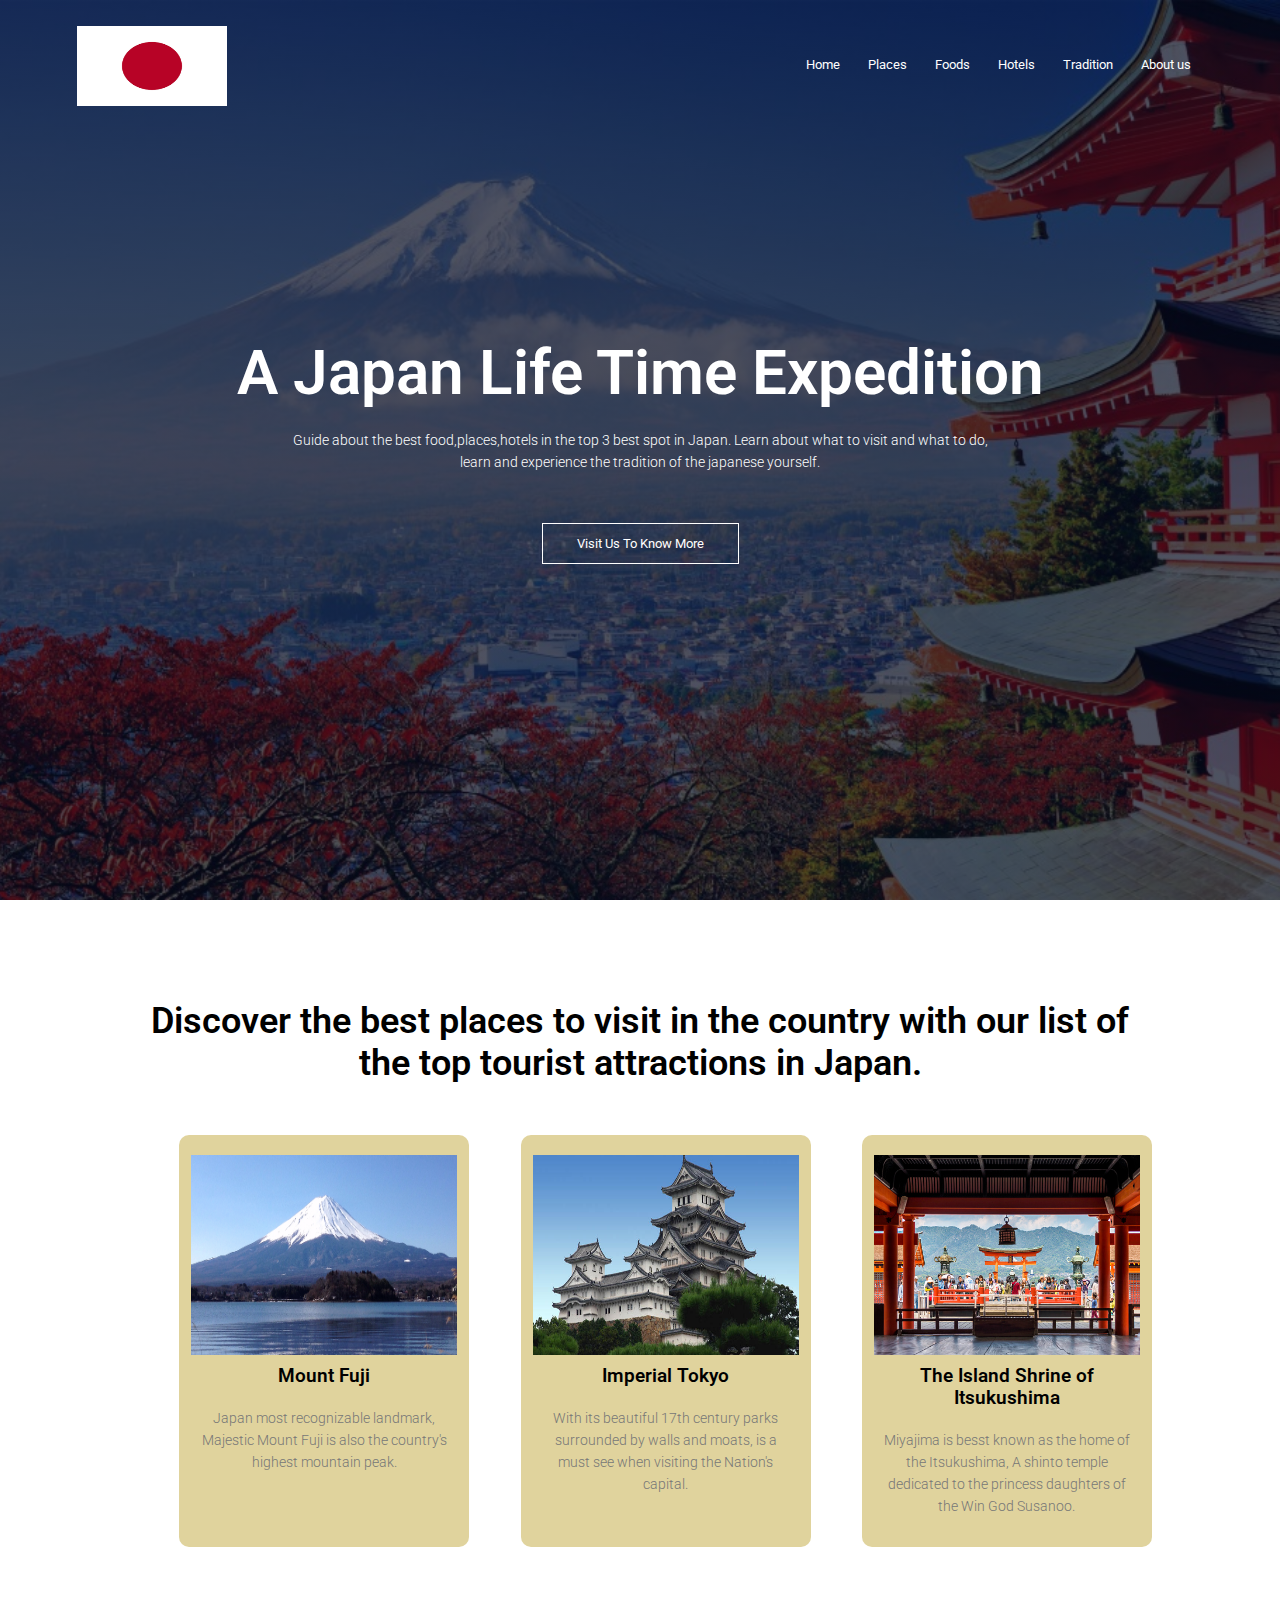
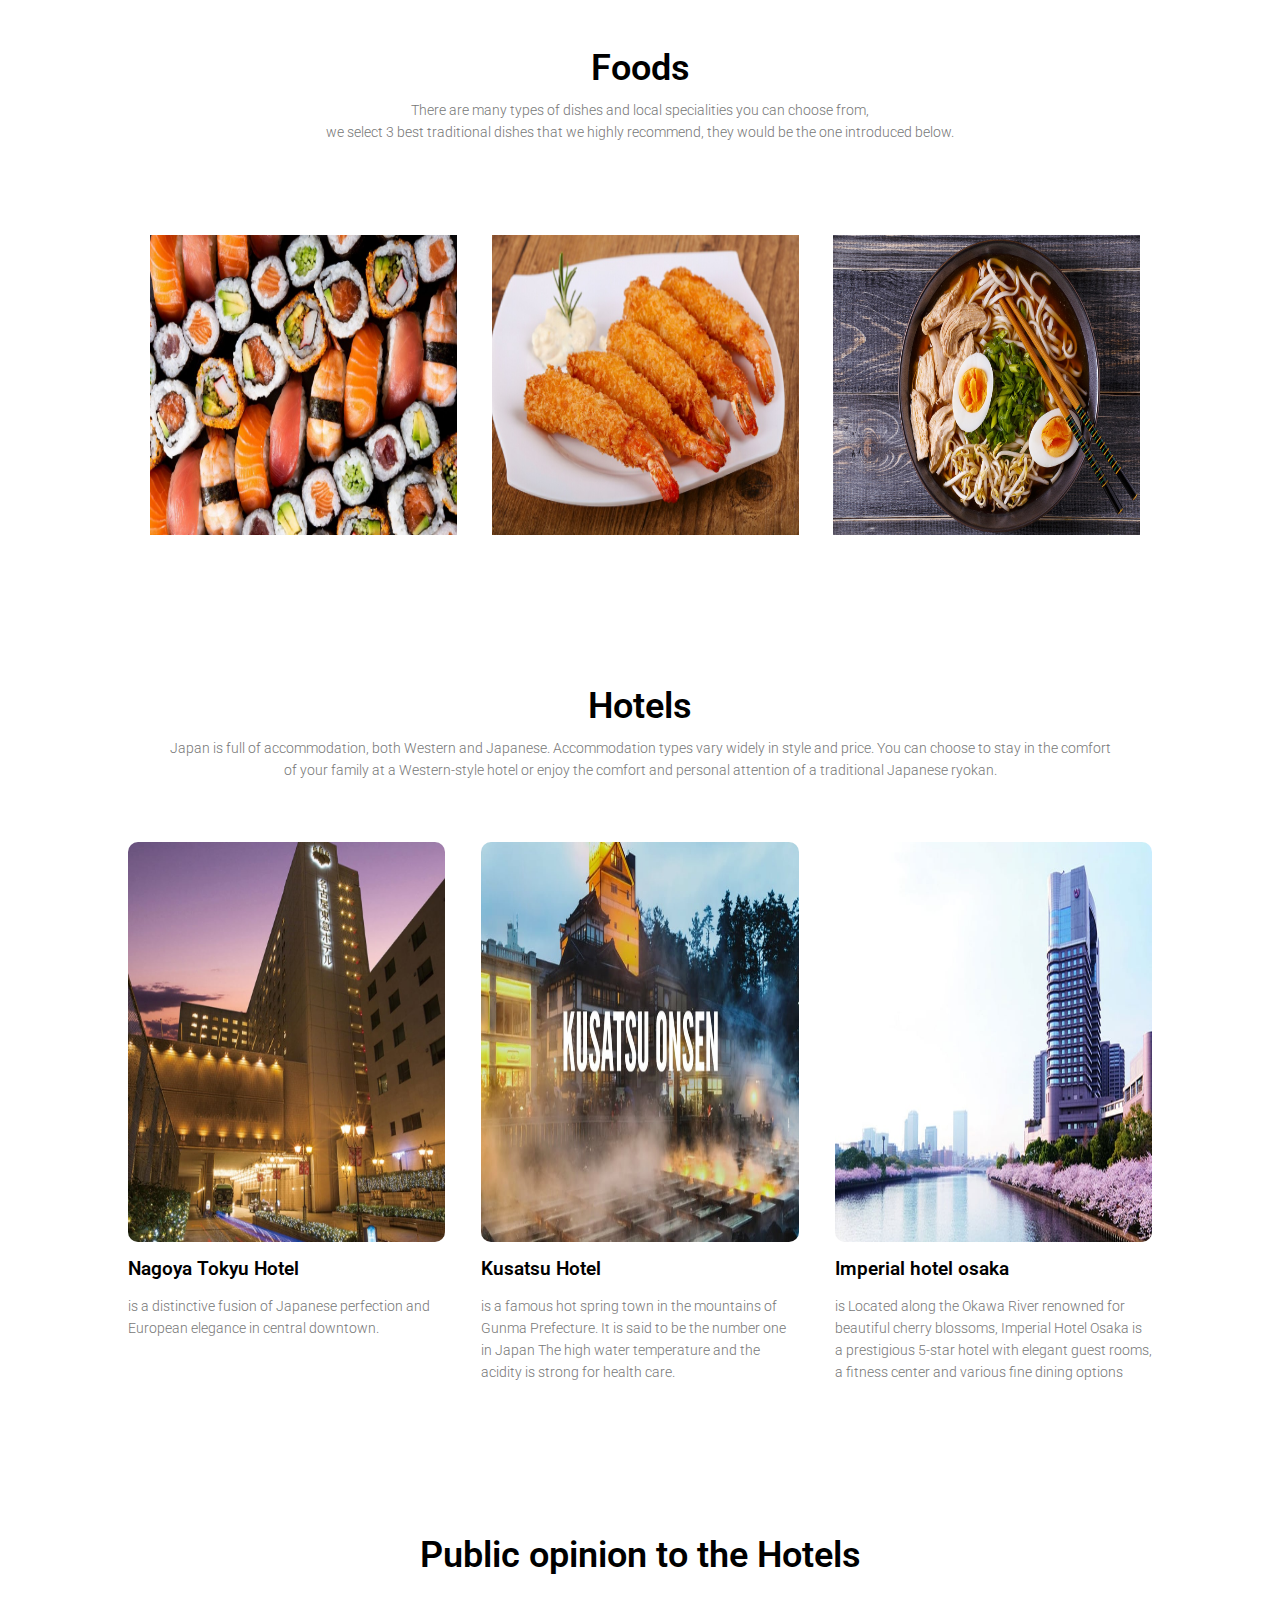
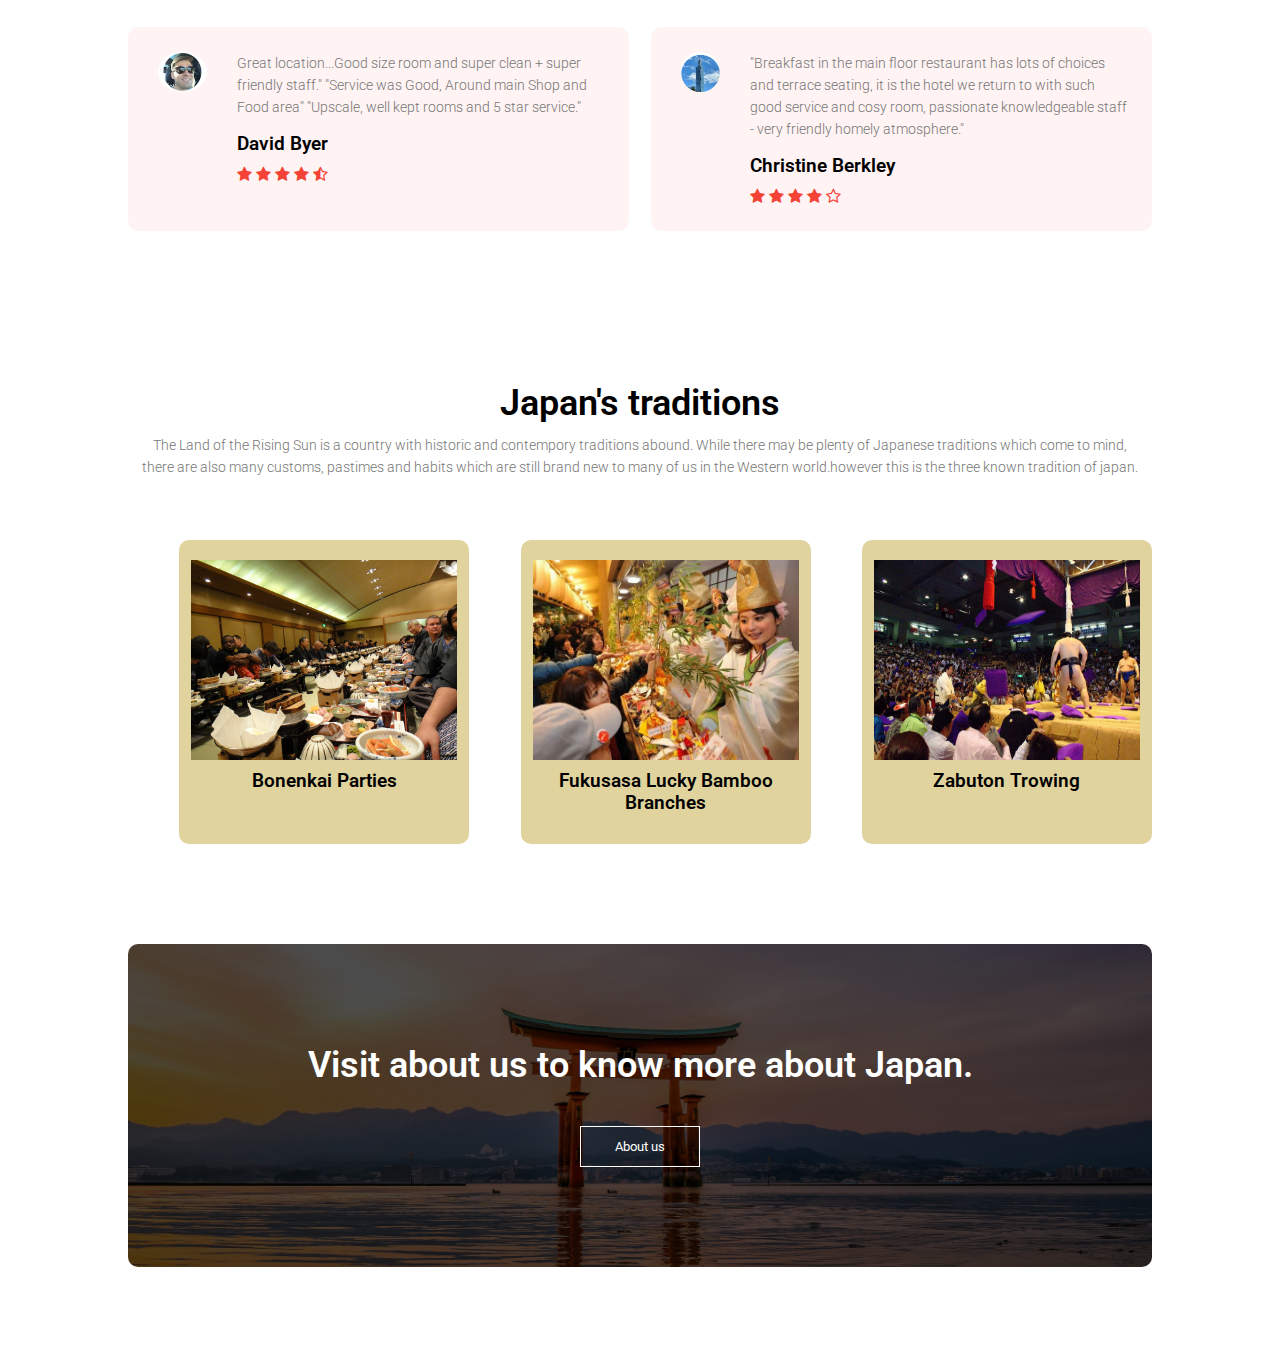
<file: index.html>
<!----- Fp ----->
<html>
<head>
    <meta name="viewport" content="with=device-width, initial-scale=1.0">
    <title>A Japan Life Time Expedition</title>
        <link  rel="stylesheet" href="style.css"><link rel="preconnect" href="https://fonts.googleapis.com">
<link rel="preconnect" href="https://fonts.gstatic.com" crossorigin>
<link href="https://fonts.googleapis.com/css2?family=Roboto:wght@700&display=swap" rel="stylesheet">   
<link rel="stylesheet" href="https://cdnjs.cloudflare.com/ajax/libs/font-awesome/4.7.0/css/font-awesome.min.css">
</head>
<body>
    <section class="header">
        <nav>   
            <a href="index.html"><img src="images/2.jpg"></a>
            <div class="nav-links" id="navLinks">
                <i class="fa fa-times" onclick="hideMenu()"></i>
                <ul>
                     <li><a href="index.html">Home</a></li>
                     <li><a href="Places.html">Places</a></li>
                     <li><a href="Foods.html">Foods</a></li>
                     <li><a href="Hotels.html">Hotels</a></li>
                     <li><a href="Tradition.html">Tradition</a></li>
                     <li><a href="about.html">About us</a></li>
                </ul>
            </div>
                <i class="fa fa-bars" onclick="showMenu()"></i>
        </nav>  
        
        <div class="text-box">
            <h1>A Japan Life Time Expedition</h1>
            <p>Guide about the best food,places,hotels in the top 3 best spot in Japan.
            Learn about what to visit and what to do,<br>learn and experience the tradition of the
            japanese yourself.
            </p>
            <a href="Places.html" class="hero-btn"> Visit Us To Know More</a>
        </div>
        
    </section>
    
    
<!----- newsec -----> 
    
    <section class="newsec">
        <h1>Discover the best places to visit in the country with our list of <br> the top tourist attractions in Japan.</h1>
         
        <div class= "row">
            <div class="row-col"> 
                <img src="images/20.png">
                 <h3>Mount Fuji</h3>
                <p>Japan most recognizable landmark, Majestic Mount Fuji is also the country's highest mountain peak.</p>
        </div>
            <div class="row-col">
                <img src="images/21.jpg">
                 <h3>Imperial Tokyo</h3>
                <p>With its beautiful 17th century parks surrounded by walls and moats, is a must see when visiting the Nation's capital.</p>
        </div>
            <div class="row-col">
                <img src="images/22.jpg">
                 <h3>The Island Shrine of Itsukushima</h3>
                <p>Miyajima is besst known as the home of the Itsukushima, A shinto temple dedicated to the princess daughters of the Win God Susanoo.</p>
        </div>
     </div>
    </section>
    
<!------ Foods ----->
    
    <section class="Foods">
        <h1> Foods</h1>
        <p>There are many types of dishes and local specialities you can choose from, <br>we select 3 best traditional dishes that we highly recommend, they would be the one introduced below.</p>
    
        <div class="row">
             <div class="Foods-col">
                <img src="images/10.jpg">
                 <div class="layer-col">
                    <h3>Sushi</h3>
            </div>
        </div>
            <div class="Foods-col">
                <img src="images/11.jpg">
                 <div class="layer-col">
                    <h3>Tempura</h3>
            </div>
        </div>
            <div class="Foods-col">
                <img src="images/12.jpg">
                 <div class="layer-col">
                    <h3>Ramen</h3>
            </div>
        </div>
            
    </div>
</section>
    
<!----- Hotels ----->
    
<section class="Hotels">
    <h1> Hotels</h1>
    <p>Japan is full of accommodation, both Western and Japanese. Accommodation types vary widely in style and price. You can choose to stay in the  comfort <br>of your family at a Western-style hotel or enjoy the comfort and personal attention of a traditional Japanese ryokan.</p>
    
    <div class=row>
        <div class="Hotels-col">
            <img src="images/100.jpg">
                <h3>Nagoya Tokyu Hotel</h3>
                    <p>is a distinctive fusion of Japanese perfection and European elegance in central downtown.</p>
        </div>
        <div class="Hotels-col">
            <img src="images/101.jpg">
                <h3>Kusatsu Hotel</h3>
                    <p>is a famous hot spring town in the mountains of Gunma Prefecture. It is said to be the number one in Japan The high water temperature  and the acidity is strong for health care.</p>
        </div>
        <div class="Hotels-col">
            <img src="images/102.jpg">
                <h3>Imperial hotel osaka</h3>
                    <p>is Located along the Okawa River renowned for beautiful cherry blossoms, Imperial Hotel Osaka is a prestigious 5-star hotel with elegant guest rooms, a fitness center and various fine dining options</p>
        </div>
    </div> 
</section>

<!----- Ratings ----->
    
<section class="ratings">
        <h1>Public opinion to the Hotels</h1>
    
    <div class="row">
        <div class="hotel-col">
            <img src="images/111.png">
            <div>
                <p>Great location...Good size room and super clean + super friendly staff."
	               "Service was Good, Around main Shop and Food area"
	               "Upscale, well kept rooms and 5 star service." </p>
                <h3>David Byer</h3>
                <i class="fa fa-star"></i>
                <i class="fa fa-star"></i>
                <i class="fa fa-star"></i>
                <i class="fa fa-star"></i>
                <i class="fa fa-star-half-o"></i>
            
            </div>
        </div>
    <div class="hotel-col">
            <img src="images/112.png">
            <div>
                <p>"Breakfast in the main floor restaurant has lots of choices and terrace seating, it is the hotel we return to with such good service and cosy room, passionate knowledgeable staff - very friendly homely atmosphere." </p>
                <h3>Christine Berkley</h3>
                <i class="fa fa-star"></i>
                <i class="fa fa-star"></i>
                <i class="fa fa-star"></i>
                <i class="fa fa-star"></i>
                <i class="fa fa-star-o"></i>
            </div>
        </div>
    </div>
    
</section>
    
<!----- Traditions ----->
     
    <section class="newsec">
        <h1>Japan's traditions</h1>
        <p>The Land of the Rising Sun is a country with historic and contempory traditions abound. While there may be plenty of Japanese traditions which come to mind,<br> there are also many customs, pastimes and habits which are still brand new to many of us in the Western world.however this is the three known tradition of japan.</p>
         
        <div class= "row">  
            <div class="row-col"> 
                <img src="images/444.JPG">
                 <h3>Bonenkai Parties</h3>
            
        </div>
            <div class="row-col">
                <img src="images/333.jpg">
                 <h3>Fukusasa Lucky Bamboo Branches</h3>
             
        </div>
            <div class="row-col">
                <img src="images/222.jpg">
                 <h3>Zabuton Trowing</h3>
               
        </div>
     </div>
    </section>
    
<!----- About us ----->
    
    <section class="ABU">
        <h1>Visit about us to know more about Japan.</h1>
        <a href="about.html" class="hero-btn">About us</a>
    
    </section>

<!---- Toggle Menu ---->
    
<script>
    
    var navLinks = document.getElementById("navLinks");
    
    function showMenu(){
        navLinks.style.right = "0";
    }
    function hideMenu(){
        navLinks.style.right = "-260px";
    }
</script>
</body>
</html>
</file>
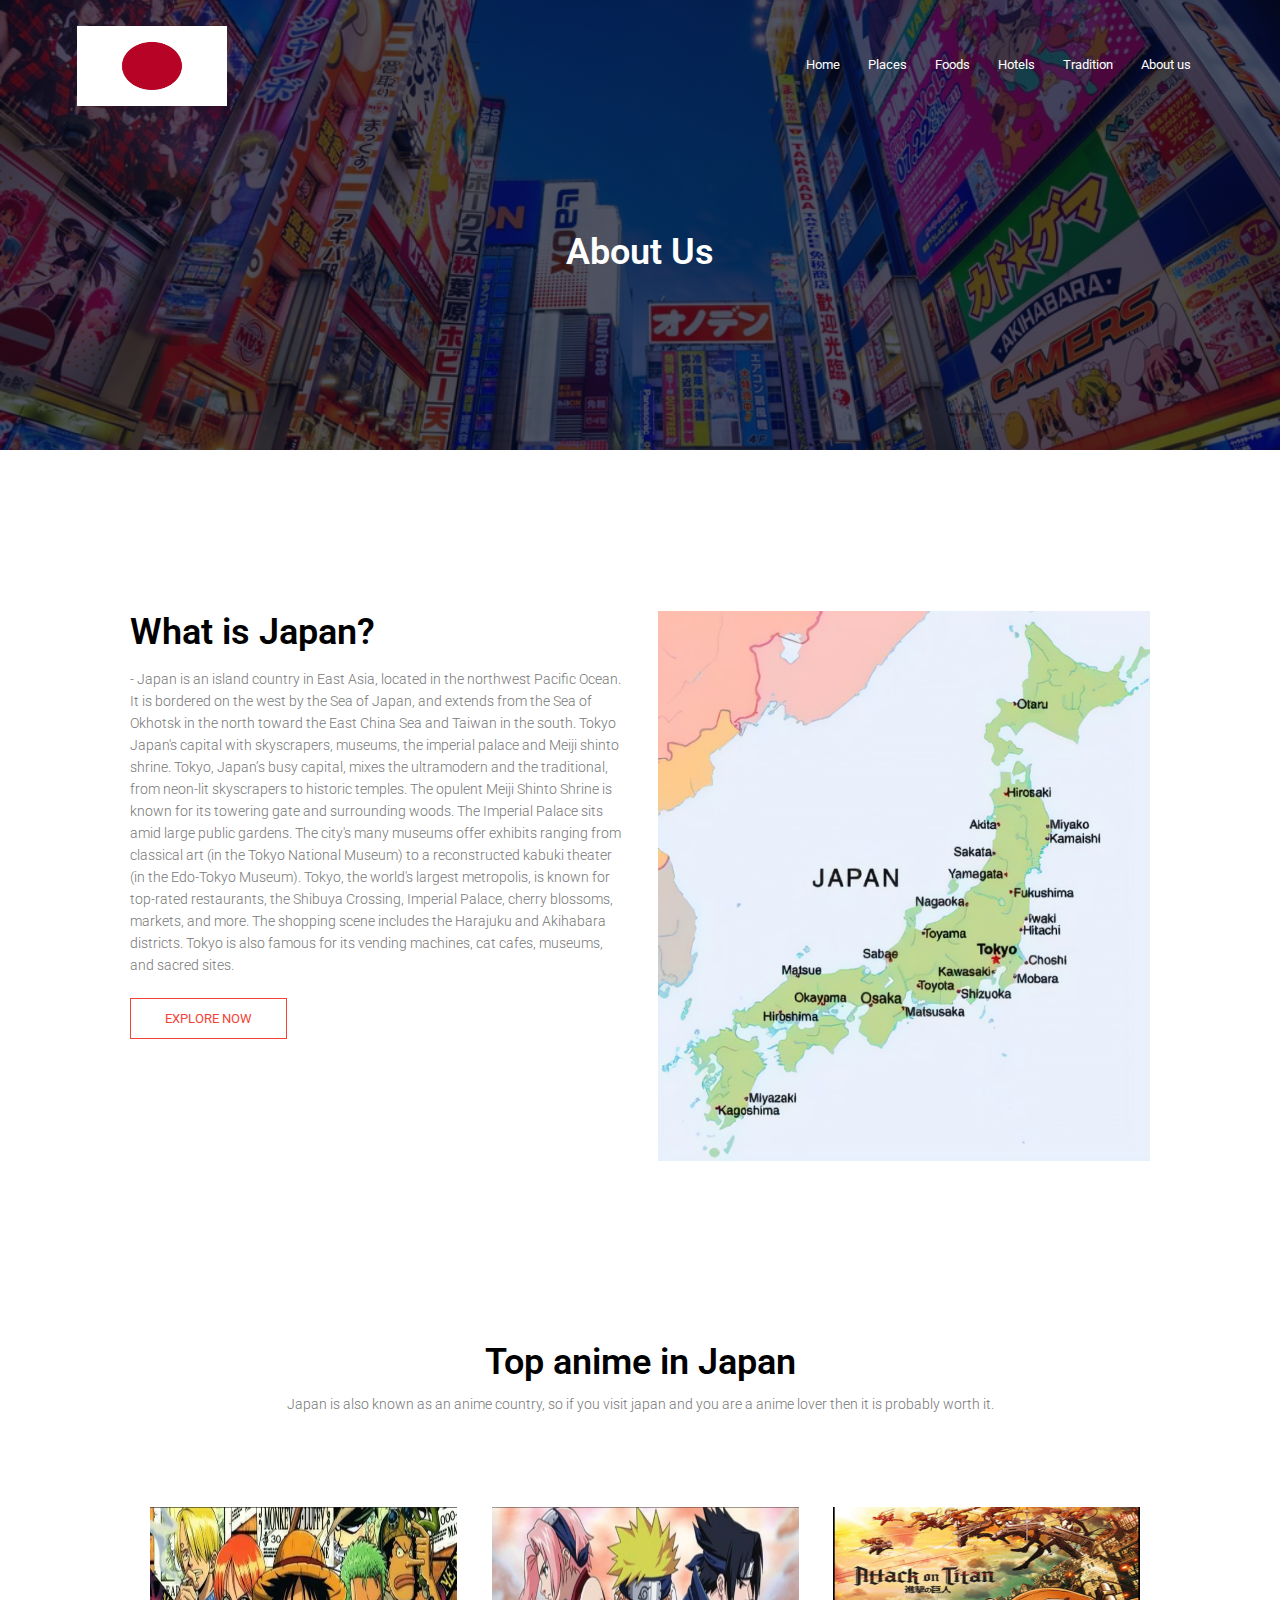
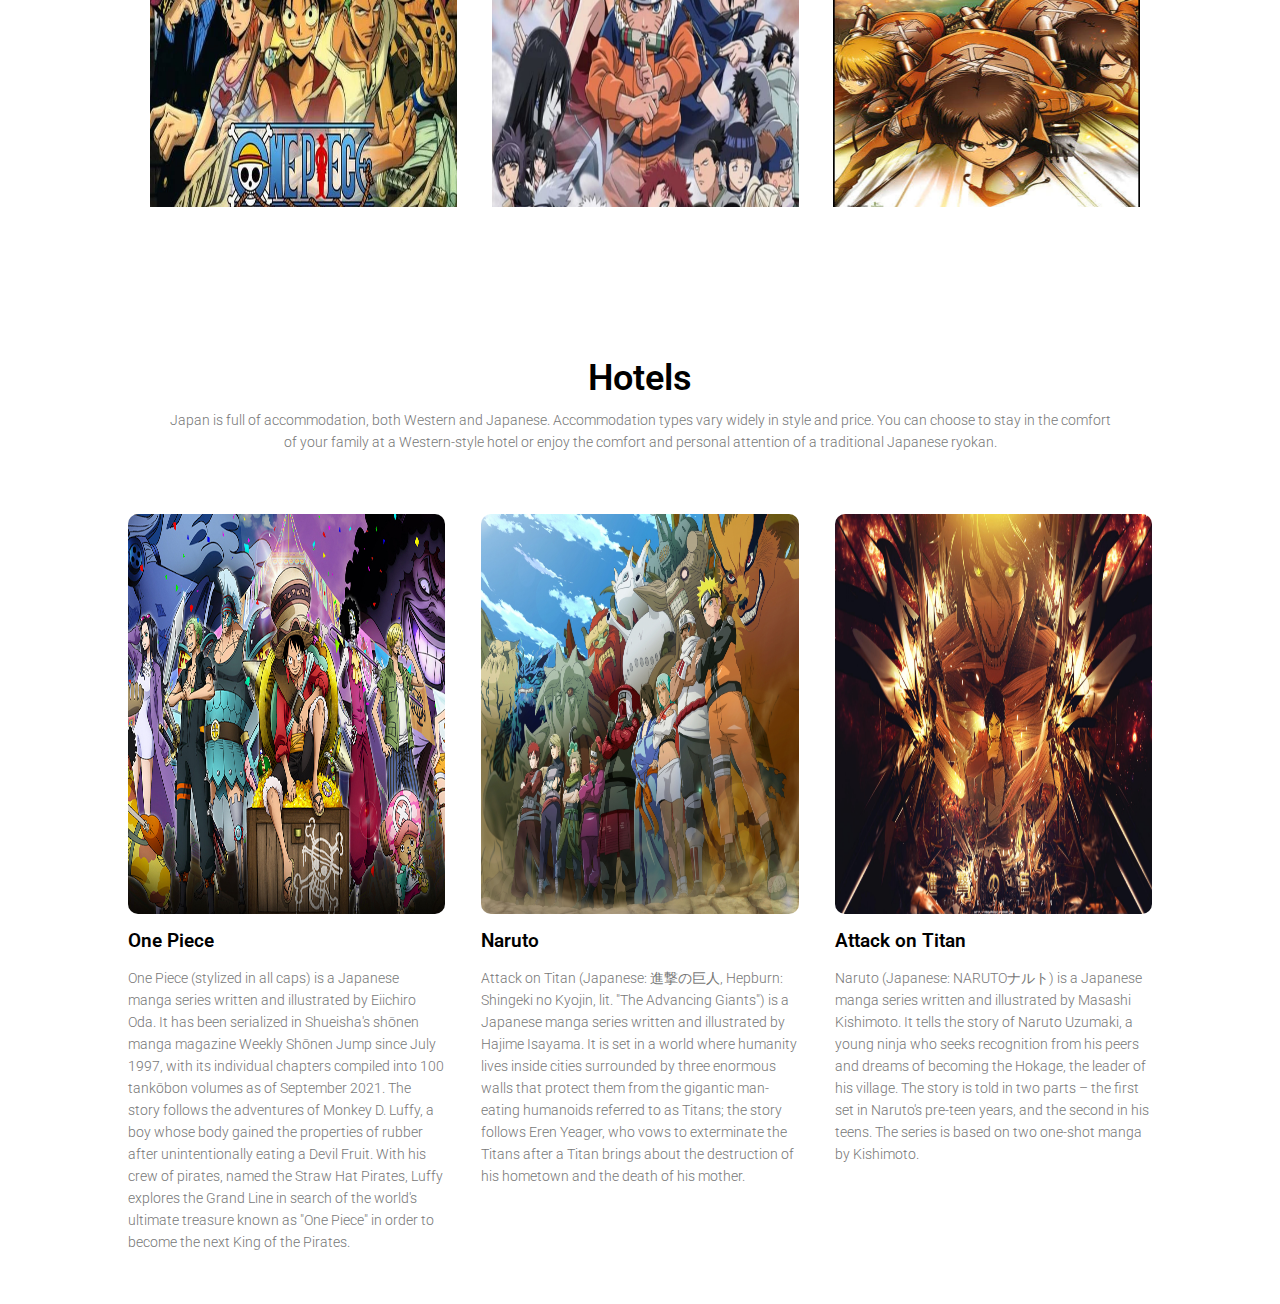
<file: about.html>
<!----- Fp ----->
<html>
<head>
    <meta name="viewport" content="with=device-width, initial-scale=1.0">
    <title>A Japan Life Time Expedition</title>
        <link  rel="stylesheet" href="style.css"><link rel="preconnect" href="https://fonts.googleapis.com">
<link rel="preconnect" href="https://fonts.gstatic.com" crossorigin>
<link href="https://fonts.googleapis.com/css2?family=Roboto:wght@700&display=swap" rel="stylesheet">   
<link rel="stylesheet" href="https://cdnjs.cloudflare.com/ajax/libs/font-awesome/4.7.0/css/font-awesome.min.css">
</head>
<body>
    <section class="sub-header">
        <nav>   
            <a href="index.html"><img src="images/2.jpg"></a>
            <div class="nav-links" id="navLinks">
                <i class="fa fa-times" onclick="hideMenu()"></i>
                <ul>
                     <li><a href="index.html">Home</a></li>
                     <li><a href="Places.html">Places</a></li>
                     <li><a href="Foods.html">Foods</a></li>
                     <li><a href="Hotels.html">Hotels</a></li>
                     <li><a href="Tradition.html">Tradition</a></li>
                     <li><a href="about.html">About us</a></li>
                </ul>
            </div>
                <i class="fa fa-bars" onclick="showMenu()"></i>
        </nav>  
        
     <h1> About Us</h1>
        
    </section>
 <!----- about us content ----->
    
    <section class="about-us">
        
        <div class="row">
            <div class="about-col">
                <h1> What is Japan?</h1>
                <p>-    Japan is an island country in East Asia, located in the northwest Pacific Ocean. It is bordered on the west by the Sea of Japan, and extends from the Sea of Okhotsk in the north toward the East China Sea and Taiwan in the south.

                Tokyo Japan's capital with skyscrapers, museums, the imperial palace and Meiji shinto shrine.

                Tokyo, Japan’s busy capital, mixes the ultramodern and the traditional, from neon-lit skyscrapers to historic temples. The opulent Meiji Shinto Shrine is known for its towering gate and surrounding woods. The Imperial Palace sits amid large public gardens. The city's many museums offer exhibits ranging from classical art (in the Tokyo National Museum) to a reconstructed kabuki theater (in the Edo-Tokyo Museum).

                Tokyo, the world's largest metropolis, is known for top-rated restaurants, the Shibuya Crossing, Imperial Palace, cherry blossoms, markets, and more. The shopping scene includes the Harajuku and Akihabara districts. Tokyo is also famous for its vending machines, cat cafes, museums, and sacred sites.</p>
                
                <a href="Places.html" class="hero-btn red-btn">EXPLORE NOW</a>
            </div>
                <div class="about-col">
                    <img src="images/02.jpg">
            </div>
         </div>
                
    
    </section>
<!----- anime ----->
      <section class="Foods">
        <h1>Top anime in Japan</h1>
          <p> Japan is also known as an anime country, so if you visit japan and you are a anime lover then it is probably worth it.</p>
        <div class="row">
             <div class="Foods-col">
                <img src="images/one.jpg">
                 <div class="layer-col">
                    <h3>One Piece</h3>
            </div>
        </div>
            <div class="Foods-col">
                <img src="images/naru.jpg">
                 <div class="layer-col">
                    <h3>Naruto</h3>
            </div>
        </div>
            <div class="Foods-col">
                <img src="images/aot.jpg">
                 <div class="layer-col">
                    <h3>Attack on Titan</h3>
            </div>
        </div>
            
    </div>
</section>
<!----- anime 2 ----->
       
 <section class="Hotels">
    <h1> Hotels</h1>
    <p>Japan is full of accommodation, both Western and Japanese. Accommodation types vary widely in style and price. You can choose to stay in the  comfort <br>of your family at a Western-style hotel or enjoy the comfort and personal attention of a traditional Japanese ryokan.</p>
    
    <div class=row>
        <div class="Hotels-col">
            <img src="images/qwe.jpg">
                <h3>One Piece</h3>
                    <p>One Piece (stylized in all caps) is a Japanese manga series written and illustrated by Eiichiro Oda. It has been serialized in Shueisha's shōnen manga magazine Weekly Shōnen Jump since July 1997, with its individual chapters compiled into 100 tankōbon volumes as of September 2021. The story follows the adventures of Monkey D. Luffy, a boy whose body gained the properties of rubber after unintentionally eating a Devil Fruit. With his crew of pirates, named the Straw Hat Pirates, Luffy explores the Grand Line in search of the world's ultimate treasure known as "One Piece" in order to become the next King of the Pirates.</p>
        </div>
        <div class="Hotels-col">
            <img src="images/asd.jpg">
                <h3>Naruto</h3>
                    <p>Attack on Titan (Japanese: 進撃の巨人, Hepburn: Shingeki no Kyojin, lit. "The Advancing Giants") is a Japanese manga series written and illustrated by Hajime Isayama. It is set in a world where humanity lives inside cities surrounded by three enormous walls that protect them from the gigantic man-eating humanoids referred to as Titans; the story follows Eren Yeager, who vows to exterminate the Titans after a Titan brings about the destruction of his hometown and the death of his mother.</p>
        </div>
        <div class="Hotels-col">
            <img src="images/zxc.jpg">
                <h3>Attack on Titan</h3>
                    <p>Naruto (Japanese: NARUTOナルト) is a Japanese manga series written and illustrated by Masashi Kishimoto. It tells the story of Naruto Uzumaki, a young ninja who seeks recognition from his peers and dreams of becoming the Hokage, the leader of his village. The story is told in two parts – the first set in Naruto's pre-teen years, and the second in his teens. The series is based on two one-shot manga by Kishimoto.</p>
        </div>
    </div> 
</section>
    <!---- Toggle Menu ---->
    
<script>
    
    var navLinks = document.getElementById("navLinks");
    
    function showMenu(){
        navLinks.style.right = "0";
    }
    function hideMenu(){
        navLinks.style.right = "-260px";
    }
</script>
    
</body>
</html>
</file>
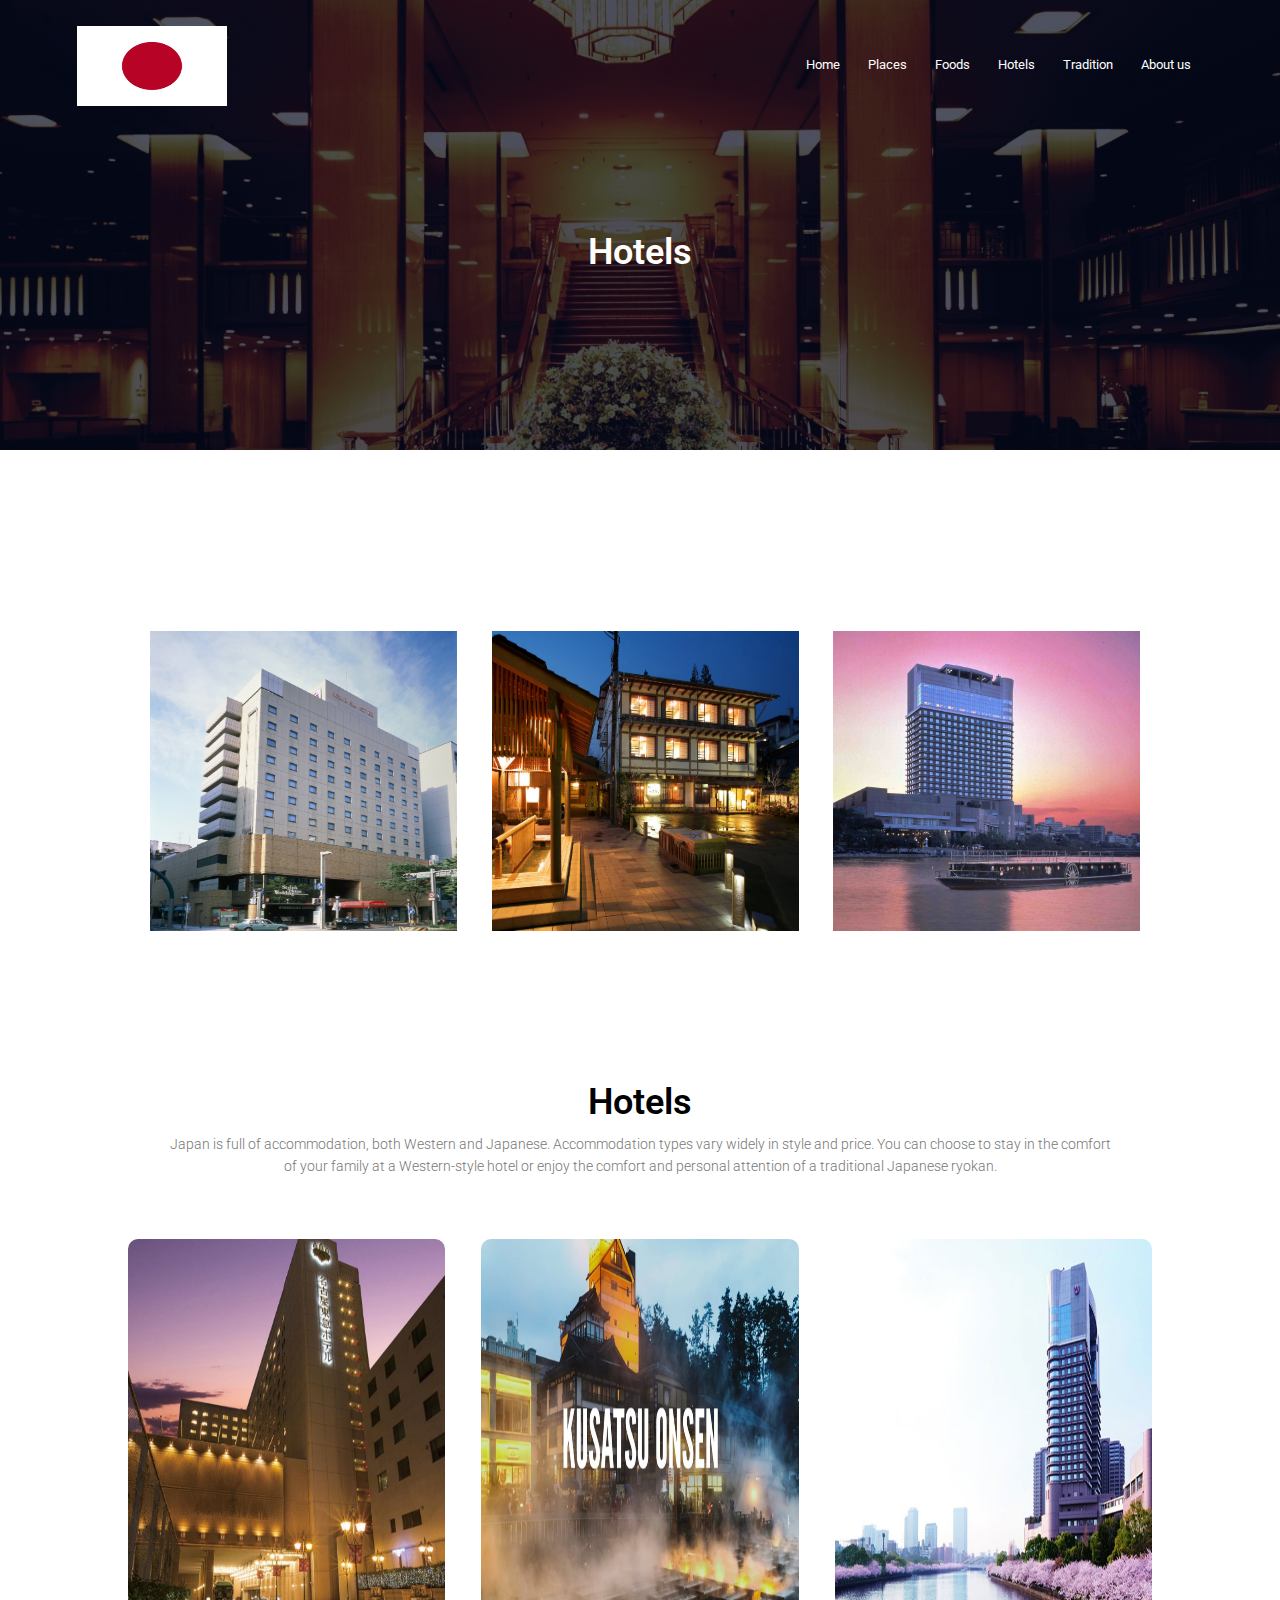
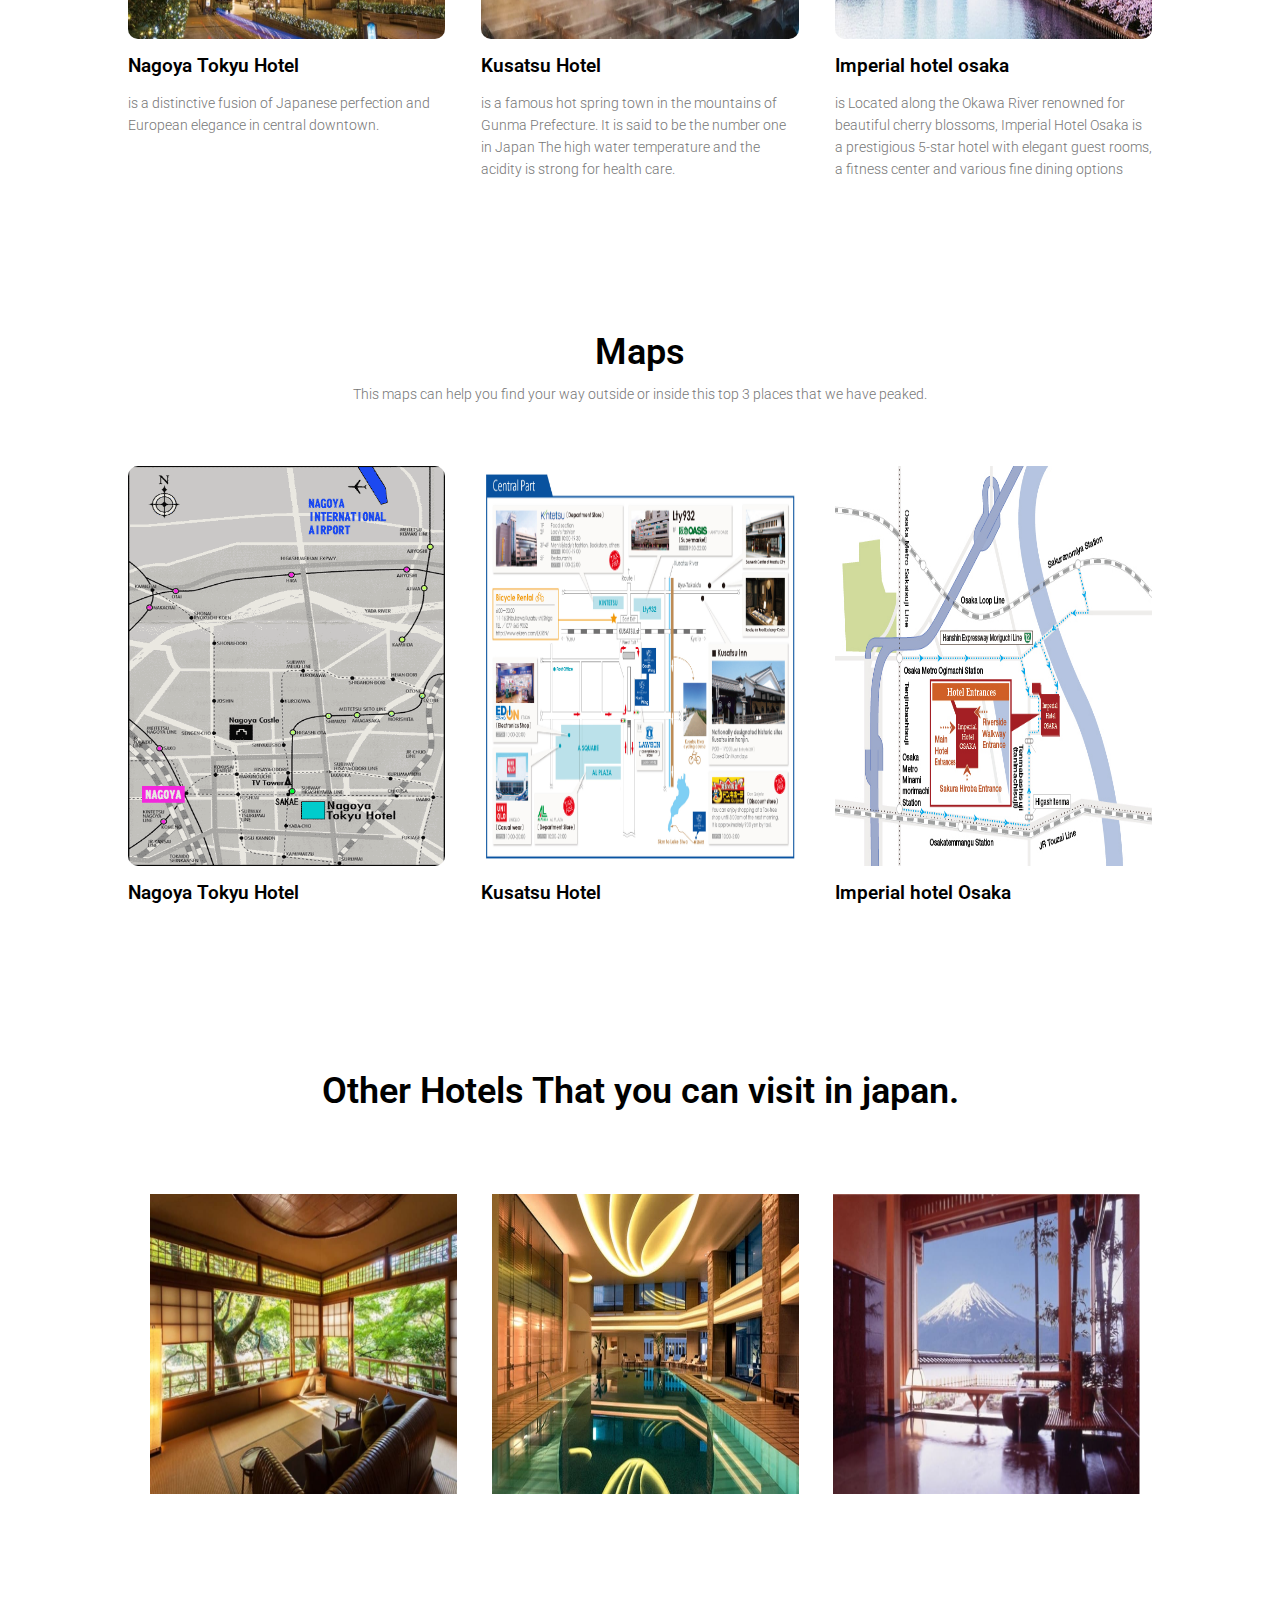
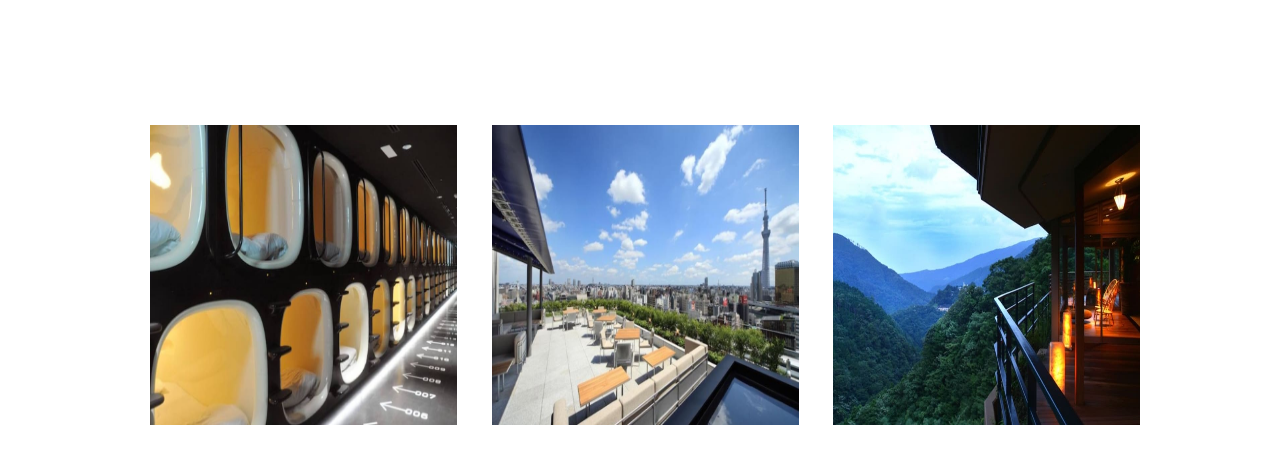
<file: Hotels.html>
<!----- Fp ----->
<html>
<head>
    <meta name="viewport" content="with=device-width, initial-scale=1.0">
    <title>A Japan Life Time Expedition</title>
        <link  rel="stylesheet" href="style.css"><link rel="preconnect" href="https://fonts.googleapis.com">
<link rel="preconnect" href="https://fonts.gstatic.com" crossorigin>
<link href="https://fonts.googleapis.com/css2?family=Roboto:wght@700&display=swap" rel="stylesheet">   
<link rel="stylesheet" href="https://cdnjs.cloudflare.com/ajax/libs/font-awesome/4.7.0/css/font-awesome.min.css">
</head>
<body>
    <section class="sub-headersss">
        <nav>   
            <a href="index.html"><img src="images/2.jpg"></a>
            <div class="nav-links" id="navLinks">
                <i class="fa fa-times" onclick="hideMenu()"></i>
                <ul>
                     <li><a href="index.html">Home</a></li>
                     <li><a href="Places.html">Places</a></li>
                     <li><a href="Foods.html">Foods</a></li>
                     <li><a href="Hotels.html">Hotels</a></li>
                     <li><a href="Tradition.html">Tradition</a></li>
                     <li><a href="about.html">About us</a></li>
                </ul>
            </div>
                <i class="fa fa-bars" onclick="showMenu()"></i>
        </nav>  
        
     <h1> Hotels </h1>
        
    </section>
    
    <!------ Hotels ------>
     <section class="Foods">
        
        <div class="row">
             <div class="Foods-col">
                <img src="images/z.jpg">
                 <div class="layer-col">
                    <h3>Nagoya Tokyu Hotel</h3>
            </div>
        </div>
            <div class="Foods-col">
                <img src="images/x.jpg">
                 <div class="layer-col">
                    <h3>Kusatsu Hotel</h3>
            </div>
        </div>
            <div class="Foods-col">
                <img src="images/c.jpg">
                 <div class="layer-col">
                    <h3>Imperial hotel osaka</h3>
            </div>
        </div>
            
    </div>
</section>
    
    
    
    
    
    
    <!----- Hotels 2 ----->
    
 <section class="Hotels">
    <h1> Hotels</h1>
    <p>Japan is full of accommodation, both Western and Japanese. Accommodation types vary widely in style and price. You can choose to stay in the  comfort <br>of your family at a Western-style hotel or enjoy the comfort and personal attention of a traditional Japanese ryokan.</p>
    
    <div class=row>
        <div class="Hotels-col">
            <img src="images/100.jpg">
                <h3>Nagoya Tokyu Hotel</h3>
                    <p>is a distinctive fusion of Japanese perfection and European elegance in central downtown.</p>
        </div>
        <div class="Hotels-col">
            <img src="images/101.jpg">
                <h3>Kusatsu Hotel</h3>
                    <p>is a famous hot spring town in the mountains of Gunma Prefecture. It is said to be the number one in Japan The high water temperature  and the acidity is strong for health care.</p>
        </div>
        <div class="Hotels-col">
            <img src="images/102.jpg">
                <h3>Imperial hotel osaka</h3>
                    <p>is Located along the Okawa River renowned for beautiful cherry blossoms, Imperial Hotel Osaka is a prestigious 5-star hotel with elegant guest rooms, a fitness center and various fine dining options</p>
        </div>
    </div> 
</section>

<!----- maps ----->
    <section class="Hotels">
    <h1> Maps </h1>
    <p>This maps can help you find your way outside or inside this top 3 places that we have peaked.</p>
    
    <div class=row>
        <div class="Hotels-col">
            <img src="images/m.gif">
                <h3>Nagoya Tokyu Hotel</h3>
                    
        </div>
        <div class="Hotels-col">
            <img src="images/n.jpg">
                <h3>Kusatsu Hotel</h3>
                   
        </div>
        <div class="Hotels-col">
            <img src="images/b.jpg">
                <h3>Imperial hotel Osaka</h3>
                    
        </div>
    </div> 
</section>

<!------ other ----->
     <section class="Foods">
        <h1> Other Hotels That you can visit in japan.</h1>

        <div class="row">
             <div class="Foods-col">
                <img src="images/hotel1.jpg">
                 <div class="layer-col">
                    <h3>Hoshinoya Kyoto</h3>
            </div>
        </div>
            <div class="Foods-col">
                <img src="images/hotel3.jpg">
                 <div class="layer-col">
                    <h3>The peninsula tokyo</h3>
            </div>
        </div>
            <div class="Foods-col">
                <img src="images/hotel4.jpg">
                 <div class="layer-col">
                    <h3>Fujikawaguchiko onsen konanso</h3>
            </div>
        </div>
            
    </div>
        
</section>
    <section class="Foods">
    
        <div class="row">
             <div class="Foods-col">
                <img src="images/hotel6.jpg">
                 <div class="layer-col">
                    <h3>9hours capsule hotel, kyoto</h3>
            </div>
        </div>
            <div class="Foods-col">
                <img src="images/hotel7.jpg">
                 <div class="layer-col">
                    <h3>Gate hotel asakusa kaminarimon</h3>
            </div>
        </div>
            <div class="Foods-col">
                <img src="images/hotel2.jpg">
                 <div class="layer-col">
                    <h3>Hakone-ginyu</h3>
            </div>
        </div>
            
    </div>
</section>
    <!---- Toggle Menu ---->
    
<script>
    
    var navLinks = document.getElementById("navLinks");
    
    function showMenu(){
        navLinks.style.right = "0";
    }
    function hideMenu(){
        navLinks.style.right = "-260px";
    }
</script>

</body>
</html>
</file>
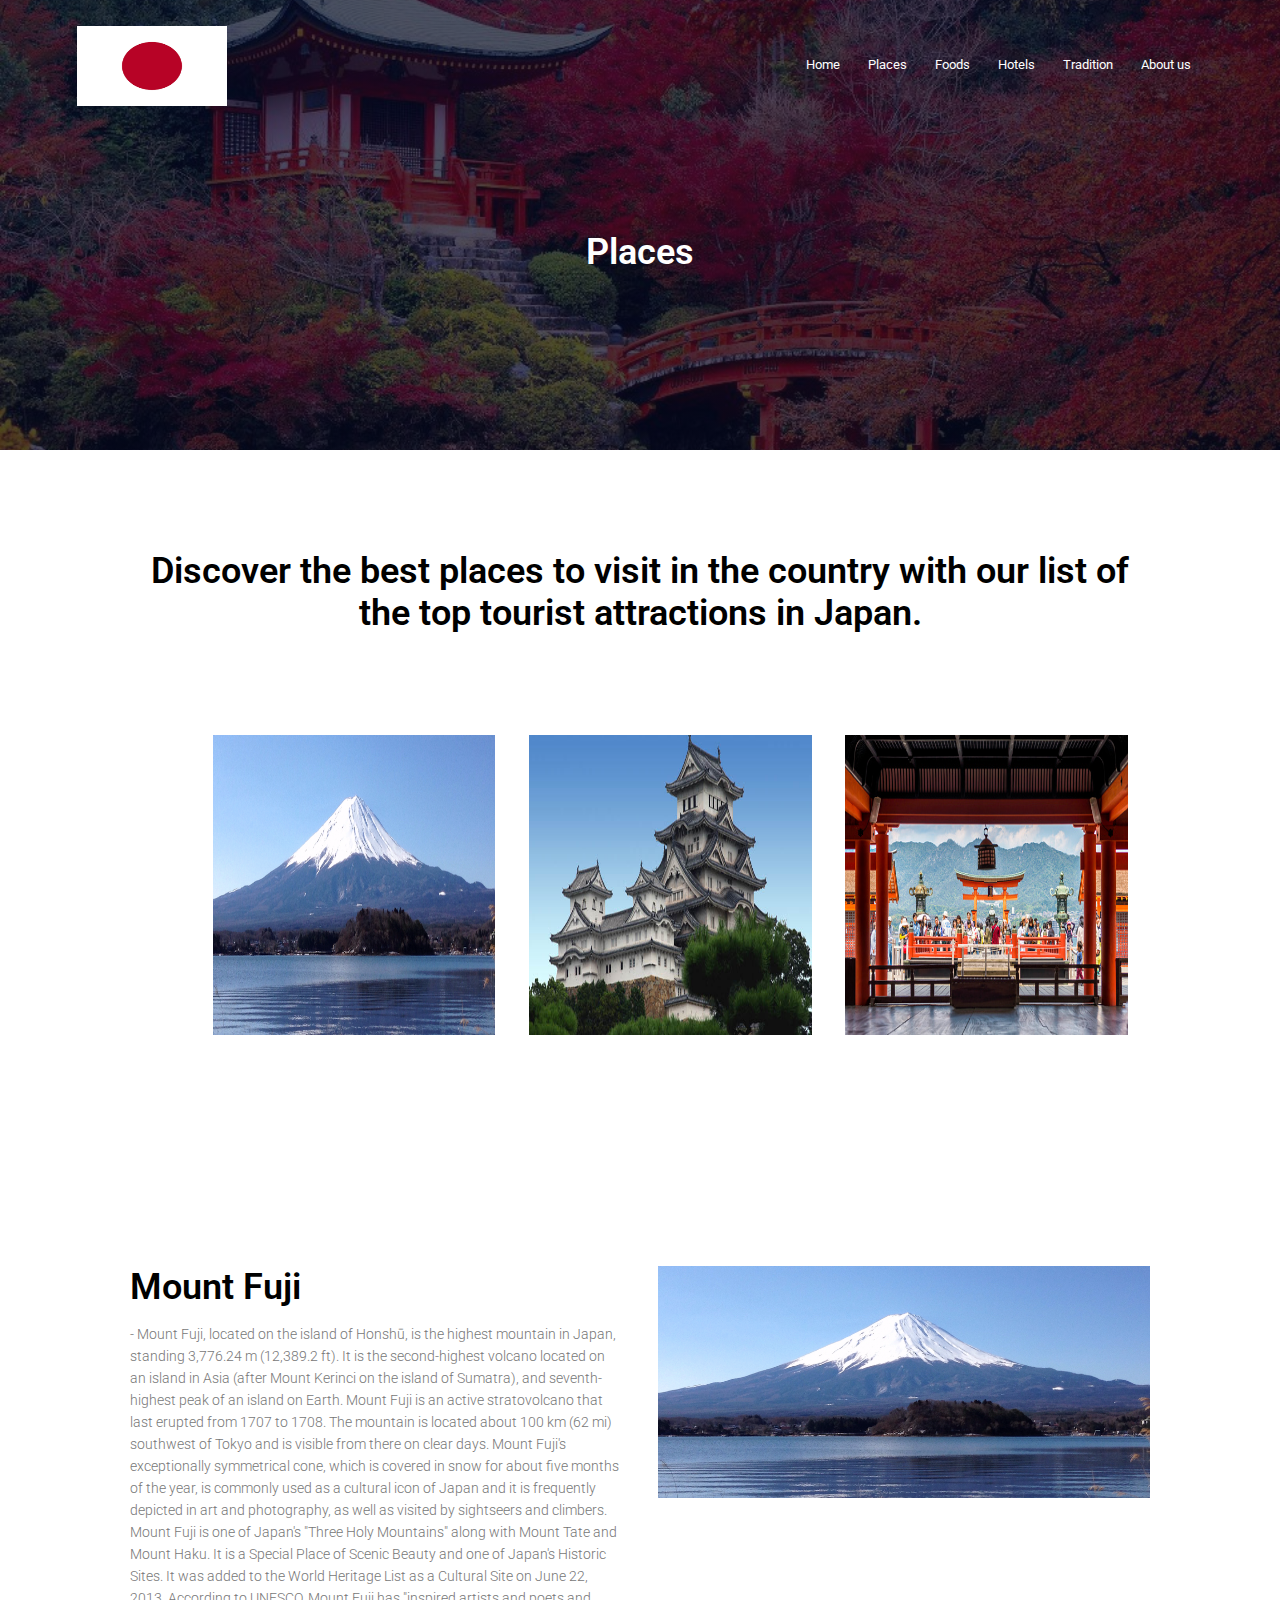
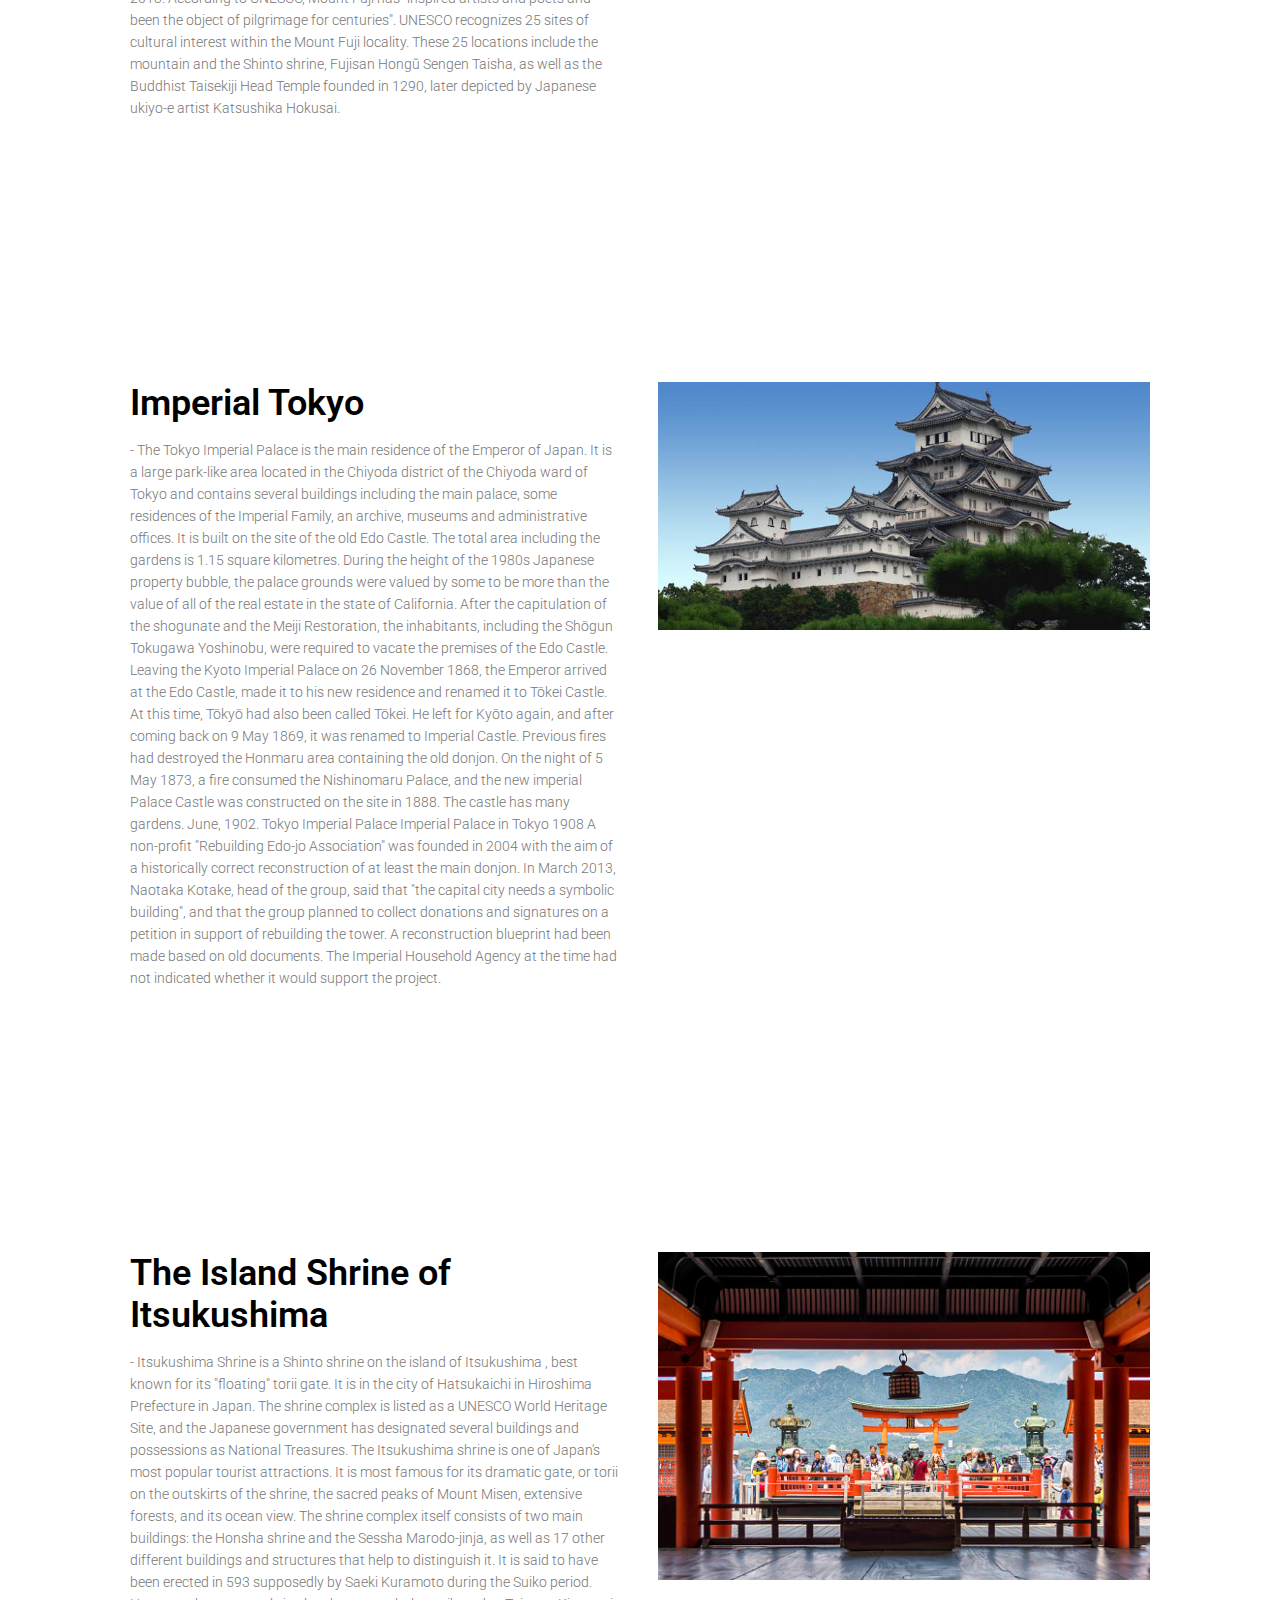
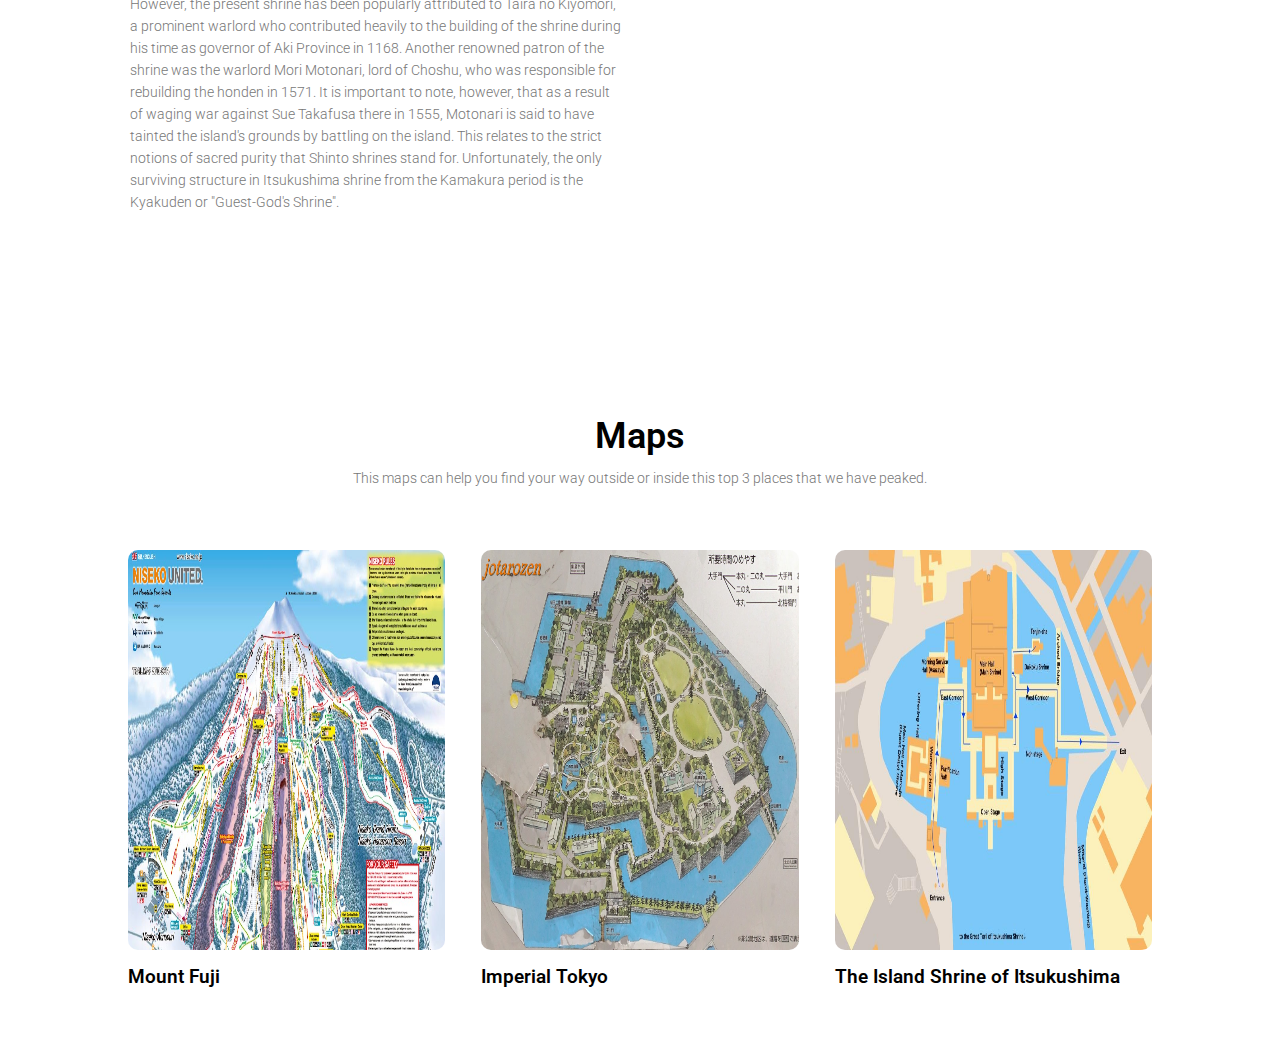
<file: Places.html>
<!----- Fp ----->
<html>
<head>
    <meta name="viewport" content="with=device-width, initial-scale=1.0">
    <title>A Japan Life Time Expedition</title>
        <link  rel="stylesheet" href="style.css"><link rel="preconnect" href="https://fonts.googleapis.com">
<link rel="preconnect" href="https://fonts.gstatic.com" crossorigin>
<link href="https://fonts.googleapis.com/css2?family=Roboto:wght@700&display=swap" rel="stylesheet">   
<link rel="stylesheet" href="https://cdnjs.cloudflare.com/ajax/libs/font-awesome/4.7.0/css/font-awesome.min.css">
</head>
<body>
    <section class="sub-headers">
        <nav>   
            <a href="index.html"><img src="images/2.jpg"></a>
            <div class="nav-links" id="navLinks">
                <i class="fa fa-times" onclick="hideMenu()"></i>
                <ul>
                     <li><a href="index.html">Home</a></li>
                     <li><a href="Places.html">Places</a></li>
                     <li><a href="Foods.html">Foods</a></li>
                     <li><a href="Hotels.html">Hotels</a></li>
                     <li><a href="Tradition.html">Tradition</a></li>
                     <li><a href="about.html">About us</a></li>
                </ul>
            </div>
                <i class="fa fa-bars" onclick="showMenu()"></i>
        </nav>  
        
     <h1> Places </h1>
        
    </section>
<!------ places ----->
     <section class="Foods">
         
         <h1>Discover the best places to visit in the country with our list of <br> the top tourist attractions in Japan.</h1>
         
        <div class="places-col">
             <div class="Foods-col">
                <img src="images/20.png">
                 <div class="layer-col">
                    <h3>Mount Fuji</h3>
            </div>
        </div>
            <div class="Foods-col">
                <img src="images/21.jpg">
                 <div class="layer-col">
                    <h3>Imperial Tokyo</h3>
            </div>
        </div>
            <div class="Foods-col">
                <img src="images/22.jpg">
                 <div class="layer-col">
                    <h3>The Island Shrine of Itsukushima</h3>
            </div>
        </div>
            
    </div>
</section>
<!----- places 2 ----->
 <section class="about-us">
        
        <div class="row">
            <div class="about-col">
                <h1> Mount Fuji</h1>
                <p>-   Mount Fuji, located on the island of Honshū, is the highest mountain in Japan, standing 3,776.24 m (12,389.2 ft). It is the second-highest volcano located on an island in Asia (after Mount Kerinci on the island of Sumatra), and seventh-highest peak of an island on Earth. Mount Fuji is an active stratovolcano that last erupted from 1707 to 1708. The mountain is located about 100 km (62 mi) southwest of Tokyo and is visible from there on clear days. Mount Fuji's exceptionally symmetrical cone, which is covered in snow for about five months of the year, is commonly used as a cultural icon of Japan and it is frequently depicted in art and photography, as well as visited by sightseers and climbers.

                Mount Fuji is one of Japan's "Three Holy Mountains" along with Mount Tate and Mount Haku. It is a Special Place of Scenic Beauty and one of Japan's Historic Sites. It was added to the World Heritage List as a Cultural Site on June 22, 2013. According to UNESCO, Mount Fuji has "inspired artists and poets and been the object of pilgrimage for centuries". UNESCO recognizes 25 sites of cultural interest within the Mount Fuji locality. These 25 locations include the mountain and the Shinto shrine, Fujisan Hongū Sengen Taisha, as well as the Buddhist Taisekiji Head Temple founded in 1290, later depicted by Japanese ukiyo-e artist Katsushika Hokusai.</p>
                
            </div>
                <div class="about-col">
                    <img src="images/20.png">
            </div>
         </div>
                
    
    </section>
<!----- places 3 ----->
       <section class="about-us">
        
        <div class="row">
            <div class="about-col">
                <h1> Imperial Tokyo</h1>
                <p>-   The Tokyo Imperial Palace is the main residence of the Emperor of Japan. It is a large park-like area located in the Chiyoda district of the Chiyoda ward of Tokyo and contains several buildings including the main palace, some residences of the Imperial Family, an archive, museums and administrative offices.

                It is built on the site of the old Edo Castle. The total area including the gardens is 1.15 square kilometres. During the height of the 1980s Japanese property bubble, the palace grounds were valued by some to be more than the value of all of the real estate in the state of California. After the capitulation of the shogunate and the Meiji Restoration, the inhabitants, including the Shōgun Tokugawa Yoshinobu, were required to vacate the premises of the Edo Castle. Leaving the Kyoto Imperial Palace on 26 November 1868, the Emperor arrived at the Edo Castle, made it to his new residence and renamed it to Tōkei Castle. At this time, Tōkyō had also been called Tōkei. He left for Kyōto again, and after coming back on 9 May 1869, it was renamed to Imperial Castle.

                Previous fires had destroyed the Honmaru area containing the old donjon. On the night of 5 May 1873, a fire consumed the Nishinomaru Palace, and the new imperial Palace Castle was constructed on the site in 1888. The castle has many gardens.


                June, 1902. Tokyo Imperial Palace

                Imperial Palace in Tokyo 1908
                A non-profit "Rebuilding Edo-jo Association" was founded in 2004 with the aim of a historically correct reconstruction of at least the main donjon. In March 2013, Naotaka Kotake, head of the group, said that "the capital city needs a symbolic building", and that the group planned to collect donations and signatures on a petition in support of rebuilding the tower. A reconstruction blueprint had been made based on old documents. The Imperial Household Agency at the time had not indicated whether it would support the project.</p>
                
            </div>
                <div class="about-col">
                    <img src="images/21.jpg">
            </div>
         </div>
                
    
    </section>
    
<!----- places 4 ----->
    
         <section class="about-us">
        
        <div class="row">
            <div class="about-col">
                <h1> The Island Shrine of Itsukushima</h1>
                <p>-   Itsukushima Shrine is a Shinto shrine on the island of Itsukushima , best known for its "floating" torii gate. It is in the city of Hatsukaichi in Hiroshima Prefecture in Japan. The shrine complex is listed as a UNESCO World Heritage Site, and the Japanese government has designated several buildings and possessions as National Treasures.

                The Itsukushima shrine is one of Japan's most popular tourist attractions. It is most famous for its dramatic gate, or torii on the outskirts of the shrine, the sacred peaks of Mount Misen, extensive forests, and its ocean view. The shrine complex itself consists of two main buildings: the Honsha shrine and the Sessha Marodo-jinja, as well as 17 other different buildings and structures that help to distinguish it.
                It is said to have been erected in 593 supposedly by Saeki Kuramoto during the Suiko period. However, the present shrine has been popularly attributed to Taira no Kiyomori, a prominent warlord who contributed heavily to the building of the shrine during his time as governor of Aki Province in 1168. Another renowned patron of the shrine was the warlord Mori Motonari, lord of Choshu, who was responsible for rebuilding the honden in 1571. It is important to note, however, that as a result of waging war against Sue Takafusa there in 1555, Motonari is said to have tainted the island's grounds by battling on the island. This relates to the strict notions of sacred purity that Shinto shrines stand for. Unfortunately, the only surviving structure in Itsukushima shrine from the Kamakura period is the Kyakuden or "Guest-God's Shrine".</p>
                
            </div>
                <div class="about-col">
                    <img src="images/22.jpg">
            </div>
         </div>
                
    
    </section>
<!----- maps ----->
    <section class="Hotels">
    <h1> Maps </h1>
    <p>This maps can help you find your way outside or inside this top 3 places that we have peaked.</p>
    
    <div class=row>
        <div class="Hotels-col">
            <img src="images/map1.jpg">
                <h3>Mount Fuji</h3>
                    
        </div>
        <div class="Hotels-col">
            <img src="images/map2.jpg">
                <h3>Imperial Tokyo</h3>
                   
        </div>
        <div class="Hotels-col">
            <img src="images/map3.jpg">
                <h3>The Island Shrine of Itsukushima</h3>
                    
        </div>
    </div> 
</section>
      <!---- Toggle Menu ---->
    
<script>
    
    var navLinks = document.getElementById("navLinks");
    
    function showMenu(){
        navLinks.style.right = "0";
    }
    function hideMenu(){
        navLinks.style.right = "-260px";
    }
</script>


</body>
</html>
</file>
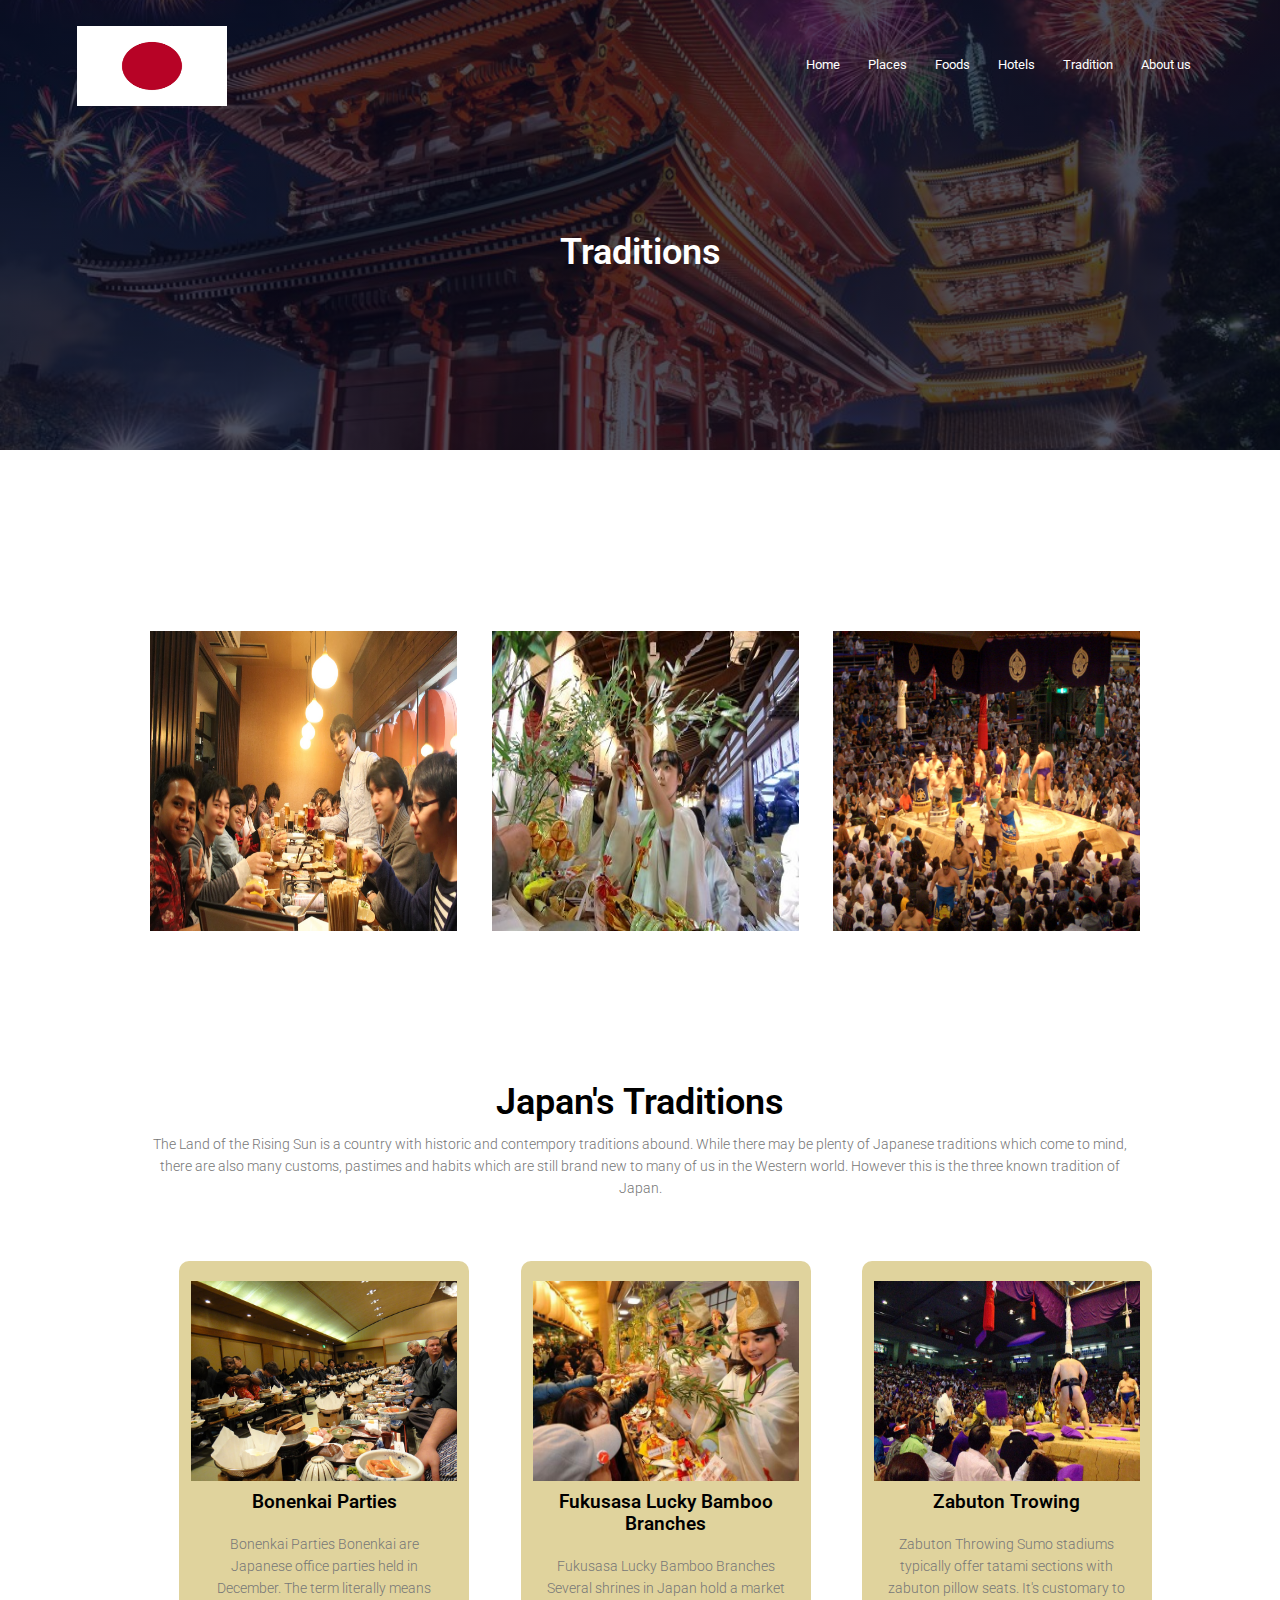
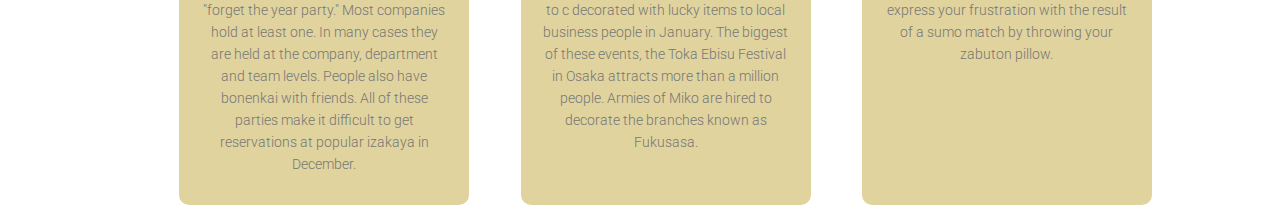
<file: Tradition.html>
<!----- Fp ----->
<html>
<head>
    <meta name="viewport" content="with=device-width, initial-scale=1.0">
    <title>A Japan Life Time Expedition</title>
        <link  rel="stylesheet" href="style.css"><link rel="preconnect" href="https://fonts.googleapis.com">
<link rel="preconnect" href="https://fonts.gstatic.com" crossorigin>
<link href="https://fonts.googleapis.com/css2?family=Roboto:wght@700&display=swap" rel="stylesheet">   
<link rel="stylesheet" href="https://cdnjs.cloudflare.com/ajax/libs/font-awesome/4.7.0/css/font-awesome.min.css">
</head>
<body>
    <section class="sub-headerssss">
        <nav>   
            <a href="index.html"><img src="images/2.jpg"></a>
            <div class="nav-links" id="navLinks">
                <i class="fa fa-times" onclick="hideMenu()"></i>
                <ul>
                     <li><a href="index.html">Home</a></li>
                     <li><a href="Places.html">Places</a></li>
                     <li><a href="Foods.html">Foods</a></li>
                     <li><a href="Hotels.html">Hotels</a></li>
                     <li><a href="Tradition.html">Tradition</a></li>
                     <li><a href="about.html">About us</a></li>
                </ul>
            </div>
                <i class="fa fa-bars" onclick="showMenu()"></i>
        </nav>  
        
     <h1> Traditions </h1>
        
    </section>
 <!----- Tradition ----->
    <section class="Foods">
        
        <div class="row">
             <div class="Foods-col">
                <img src="images/rt.JPG">
                 <div class="layer-col">
                    <h3>Bonenkai Parties</h3>
            </div>
        </div>
            <div class="Foods-col">
                <img src="images/we.jpg">
                 <div class="layer-col">
                    <h3>Fukusasa Lucky Bamboo Branches</h3>
            </div>
        </div>
            <div class="Foods-col">
                <img src="images/fd.JPG">
                 <div class="layer-col">
                    <h3>Zabuton Trowing</h3>
            </div>
        </div>
            
    </div>
</section>
<!----- tradition 2 ----->
    <section class="newsec">
        <h1>Japan's Traditions</h1>
        <p>The Land of the Rising Sun is a country with historic and contempory traditions abound. While there may be plenty of Japanese traditions which come to mind,<br> there are also many customs, pastimes and habits which are still brand new to many of us in the Western world. However this is the three known tradition of Japan.</p>
         
        <div class= "row">  
            <div class="row-col"> 
                <img src="images/444.JPG">
                 <h3>Bonenkai Parties</h3>
                <p> Bonenkai Parties Bonenkai are Japanese office parties held in December. The term literally means "forget the year party." Most companies hold at least one. In many cases they are held at the company, department and team levels. People also have bonenkai with friends. All of these parties make it difficult to get reservations at popular izakaya in December.</p>
        </div>
            <div class="row-col">
                <img src="images/333.jpg">
                 <h3>Fukusasa Lucky Bamboo Branches</h3>
                <p>Fukusasa Lucky Bamboo Branches
                Several shrines in Japan hold a market to c decorated with lucky items to local business people in January. The biggest of these events, the Toka Ebisu Festival in Osaka attracts more than a million people. Armies of Miko are hired to decorate the branches known as Fukusasa.</p>
        </div>
            <div class="row-col">
                <img src="images/222.jpg">
                 <h3>Zabuton Trowing</h3>
                <p> Zabuton Throwing Sumo stadiums typically offer tatami sections with zabuton pillow seats. It's customary to express your frustration with the result of a sumo match by throwing your zabuton pillow.</p>
        </div>
     </div>
    </section>
   <!---- Toggle Menu ---->
    
<script>
    
    var navLinks = document.getElementById("navLinks");
    
    function showMenu(){
        navLinks.style.right = "0";
    }
    function hideMenu(){
        navLinks.style.right = "-260px";
    }
</script>
    
    
</body>
</html>
</file>
<file: style.css>
*{
    margin: 0;
    padding: 0;
    font-family: 'Roboto', sans-serif;  
}
.header{
    min-height: 100vh;
    width: 100%;    
    background-image: linear-gradient(rgba(4,9,30,0.7),rgba(4,9,30,0.7)),url(images/1.jpg);
    background-position: center;
    background-size: cover;
    position: relative;
    
}
nav{
    display: flex;
    padding: 2% 6%;
    justify-content:space-between;
    align-items: center;       
}
nav img{
    width: 150px;
    height: 80px;
}
.nav-links
{
    flex: 1;
    text-align: right;
}
.nav-links ul li{
    list-style: none;   
    display: inline-block;
    padding: 8px 12px;
    position: relative;    
}
.nav-links ul li a{
    color: #fff;
    text-decoration: none;
    font-size: 13px;
}

.nav-links ul li::after{
    content:'';
    width: 0%;
    height: 2px;    
    background: #f44336;
    display: block;
    margin: auto;
    transition: 0.5s;
    
}
.nav-links ul li:hover::after{
    width: 100%;
}
.text-box{
    width: 90%;
    color: #fff;
    position: absolute;
    top: 50%;
    left: 50%;
    transform: translate(-50%,-50%);
    text-align: center;
}
.text-box h1{
    font-size: 62px;
}
.text-box p{
    margin: 10px 0 40px;
    font-size: 14px;
    color: #fff;
}
.hero-btn{
    display: inline-block;
    text-decoration: none;
    color: #fff;
    border: 1px solid #fff;
    padding: 12px 34px;
    font-size: 13px;
    background: transparent;
    position: relative;
    cursor: pointer;
}
.hero-btn:hover{
    border: 1px solid #f44336;
    background: #f44336;
    transition: 1s;
}

nav .fa{
    display: none;
}

@media(max-width: 700px){
    .text-box h1{
        font-size: 20px;
    }
    .nav-links ul li{
        display: block;
    }
    .nav-links{
        position: absolute;
        background: #f44336;
        height: 100vh;
        width: 200px;
        top: 0;
        right: -260px;
        text-align: left;
        z-index: 2;
        transition: 1s;
    }
     nav .fa{
        display: block;
        color: #fff;
        margin: 10px;
        font-size: 22px;
        cursor: pointer;
    }
    .nav-links{
        padding: 30px;
    }
}

/*------- Top 3  newsec ------*/

.newsec{
    width: 80%;
    margin: auto;
    text-align: center;
    padding-top: 100px;
}

h1{
    font-size: 36px;
    font-weight: 600;
}

p{
    color: #777;
    font-size: 14px;
    font-weight: 300;
    line-height: 22px;
    padding: 10px;
}

.row{
    margin-top: 5%;
    display: flex;
    justify-content: space-between;
}
.row-col{
    flex-basis: 31%;
    background: #e0d39d;
    border-radius: 10px;
    margin-left: 5%;
    padding: 20px 12px;
    box-sizing: border-box;
    transition: 0.5s;
}
.row-col img{
    width: 100%;
    height: 200px;
}
h3{
    text-align: center;
    font-weight: 600;
    margin: 10px 0;
}
.row-col:hover{
    box-shadow: 0 0 50px 0px rgba(226,0,0,0.7);
}
@media(max-width: 700px){
    .row{
        flex-direction: column;
    }
}

/*---------- Foods ---------*/

.Foods{
    width: 80%;
    margin: auto;
    text-align: center;
    padding-top: 100px;
}
.Foods-col{
    flex-basis: 32%;
    border-radius: 10px;
    margin-bottom: 30px;
    position: relative;
    overflow: hidden;
    
}
.Foods-col img{
    width: 100%;
    display: block;
}
.layer-col{
    background: transparent;
    height: 100%;
    width: 100%;
    position: absolute;
    top: 0;
    left: 0;
    transition: 0.5s;
}
.layer-col:hover{
     background: rgba(226,0,0,0.7);
}
.layer-col h3{
    width: 100%;
    font font-weight: 500;
    color: #fff;
    font-size: 26px;
    bottom: 0;
    left: 50%;
    transform: translateX(-50%);
    position: absolute;
    opacity: 0;
    transition: 0.5s;
}
.layer-col:hover h3{
    bottom: 49%;
    opacity: 1;
}

/*----- Hotels -----*/

.Hotels{
    width: 80%;
    margin: auto;
    text-align: center;
    padding-top: 100px;
}
.Hotels-col{
    flex-basis: 31%;
    border-radius: 10px;
    margin-bottom: 5%;
    text-align: left;
}
.Hotels-col img{
    width: 100%;
    border-radius: 10px;
    height: 400px;
}
.Hotels-col p{
    padding: 0;
}
.Hotels-col h3{
    margin-top: 16px;
    margin-bottom: 15px;
    text-align: left;
}

/*----- rating -----*/

.ratings{
    width: 80%; 
    margin: auto;
    padding-top: 100px;
    text-align: center;
   
}
.hotel-col{
    flex-basis: 44%;
    border-radius: 10px;
    margin-bottom: 5%;
    text-align: left;
    background: #fff3f3;
    padding: 25px;
    cursor: pointer;
    display: flex;
}
.hotel-col img{
    height: 40px;
    margin-left: 5px;
    margin-right: 30px;
    border-radius: 50%;
}
.hotel-col p{
    padding: 0;
}
.hotel-col h3{
    margin-top: 15px;
    text-align: left;
}
.hotel-col .fa{
    color: #f44336;
}
@media(max-width: 700px){
    .hotel-col img{
    margin-left: 0px;
    margin-right: 15px;
   
}
}

/*----- About us -----*/

.ABU{
    margin: 100px auto;
    width: 80%;
    background-image: linear-gradient(rgba(0,0,0,0.7),rgba(0,0,0,0.7)),url(images/1103.jpg);
    background-position: center;
    background-size: cover;
    border-radius: 10px;
    text-align: center;
    padding: 100px 0;
}
.ABU h1{
    color: #fff;
    margin-bottom: 40px;
    padding: 0;
}
@media(max-width: 700px){
    .cta h1{
        font size: 24px;
    }
}


/*------ about us page -----*/
.sub-header{
    height: 50vh;
    width: 100%;
    background-image: linear-gradient(rgba(4,9,30,0.7),rgba(4,9,30,0.7)),url(images/01.jpg);
    background-position: center;
    background-size: cover;
    text-align: center;
    color: #fff;
}
.sub-header h1{
    margin-top: 100px;
}
.about-us{
    width: 80%;
    margin: auto;
    padding-top: 80px;
    padding-bottom: 50px;
}
.about-col{
    flex-basis: 48%;
    padding: 30px 2px;
}
.about-col img{
    width: 100%;
}
.about-col h1{
    padding-top: 0;
}
.about-col p{
    padding: 15px  0 22px;
}
.red-btn{
    border: 1px solid #f44336;
    background: transparent;
    color: #f44336;
}
.red-btn:hover{
    color: #fff;
}


/*------ places -----*/
.sub-headers{
    height: 50vh;
    width: 100%;
    background-image: linear-gradient(rgba(4,9,30,0.7),rgba(4,9,30,0.7)),url(images/g.jpg);
    background-position: center;
    background-size: cover;
    text-align: center;
    color: #fff;
}
.sub-headers h1{
    margin-top: 100px;
}
.places-col{
    margin-top: 5%;
    display: flex;
    justify-content: space-between;
}
.places-col{
    flex-basis: 31%;
    background: #fff;
    border-radius: 10px;
    margin-left: 5%;
    padding: 20px 12px;
    box-sizing: border-box;
    transition: 0.5s;
}
.places-col img{
    width: 100%;
    height: 300px;
}
h3{
    text-align: center;
    font-weight: 600;
    margin: 10px 0;
}
.places-col:hover{
    box-shadow: 0 0 50px 0px rgba(226,0,0,0.7);
}
.fugi-col img{
    width: 650px;
    height: 100%;
}
/*----- foods -----*/
.sub-headerss{
    height: 50vh;
    width: 100%;
    background-image: linear-gradient(rgba(4,9,30,0.7),rgba(4,9,30,0.7)),url(images/as.webp);
    background-position: center;
    background-size: cover;
    text-align: center;
    color: #fff;
}
.sub-headerss h1{
    margin-top: 100px;
}

.foods-col{
    margin-top: 1%;
    display: flex;
    justify-content: space-between;
}
.foods-col{
    flex-basis: 31%;
    background: #fff;
    border-radius: 10px;
    margin-left: 1%;
    padding: 20px 12px;
    transition: 0.5s;
}
.foods-col img{
    width: 100%;
    height: 300px;
}
h3{
    text-align: center;
    font-weight: 600;
    margin: 10px 0;
}


/*----- hotels -----*/
.sub-headersss{
    height: 50vh;
    width: 100%;
    background-image: linear-gradient(rgba(4,9,30,0.7),rgba(4,9,30,0.7)),url(images/cv.jpg);
    background-position: center;
    background-size: cover;
    text-align: center;
    color: #fff;
}
.sub-headersss h1{
    margin-top: 100px;
}
/*----- tradition -----*/
.sub-headerssss{
    height: 50vh;
    width: 100%;
    background-image: linear-gradient(rgba(4,9,30,0.7),rgba(4,9,30,0.7)),url(images/zx.jpg);
    background-position: center;
    background-size: cover;
    text-align: center;
    color: #fff;
}
.sub-headerssss h1{
    margin-top: 100px;
}
</file>
